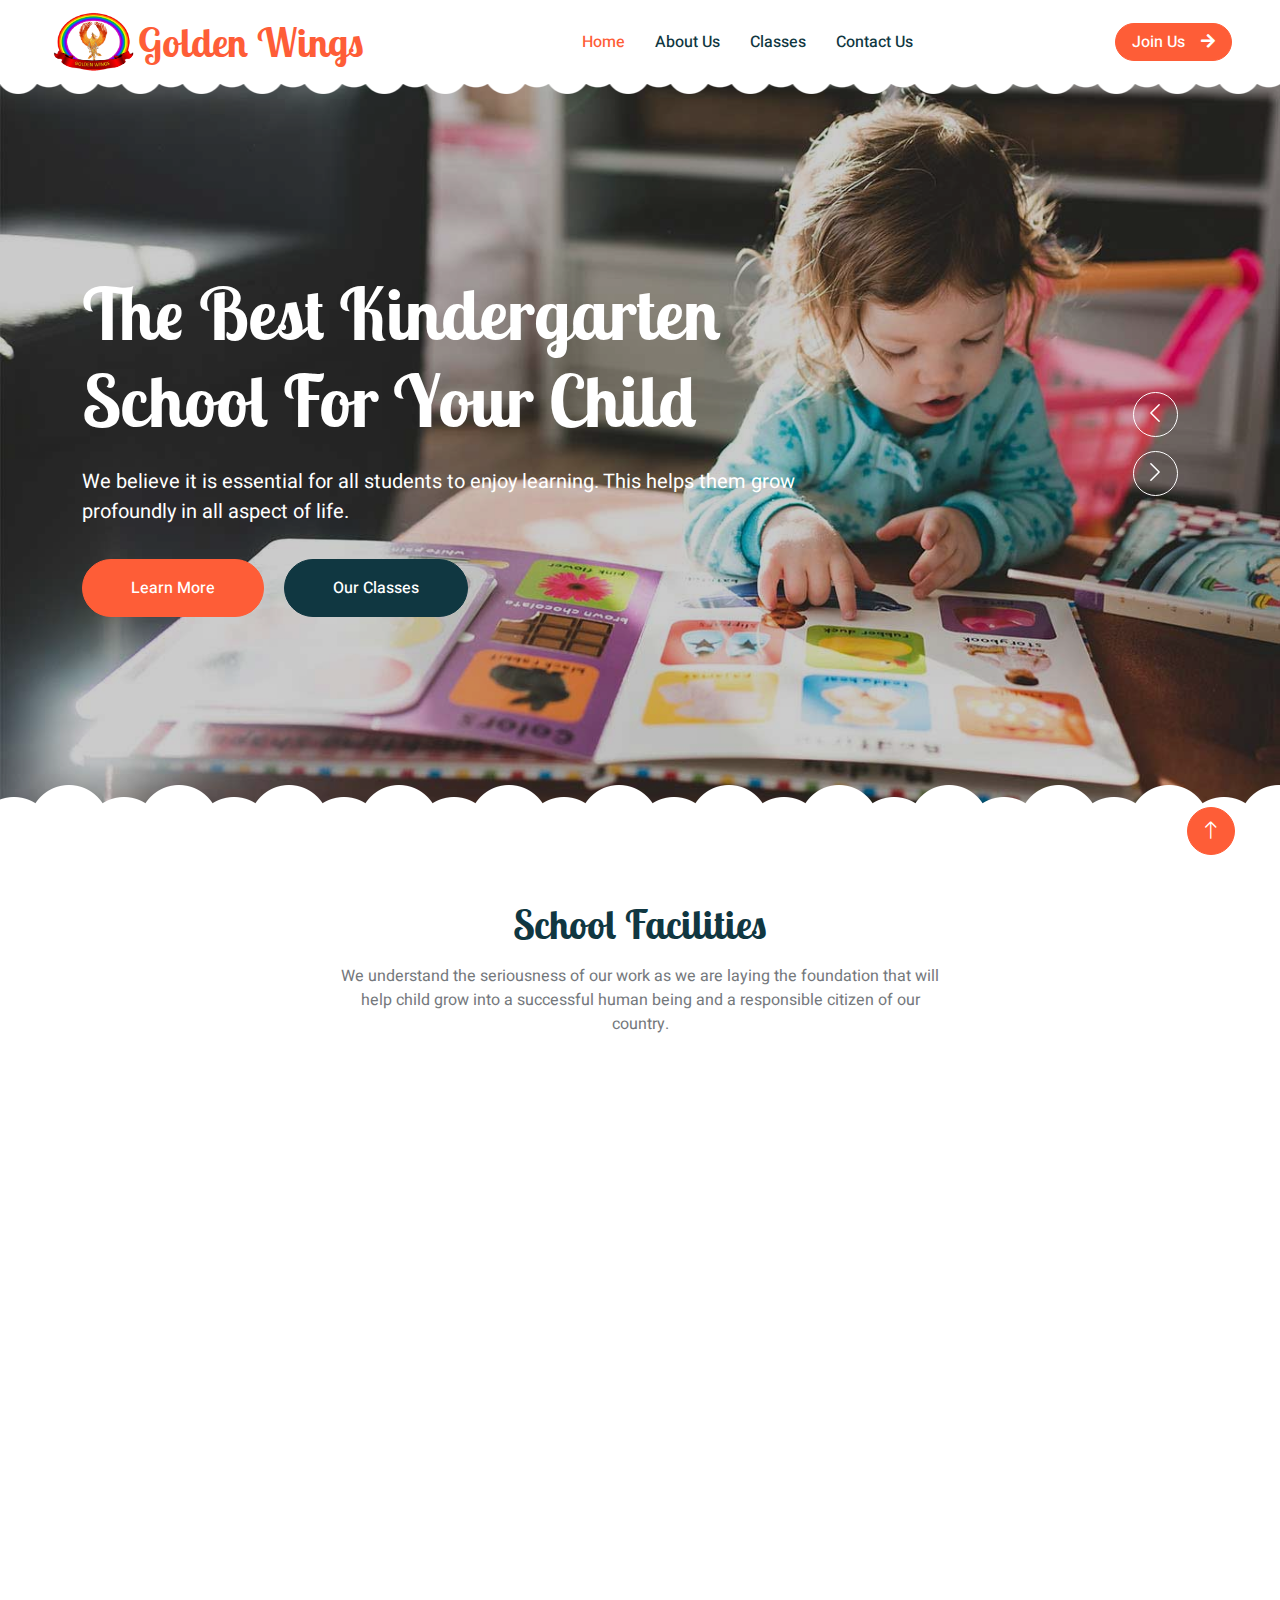
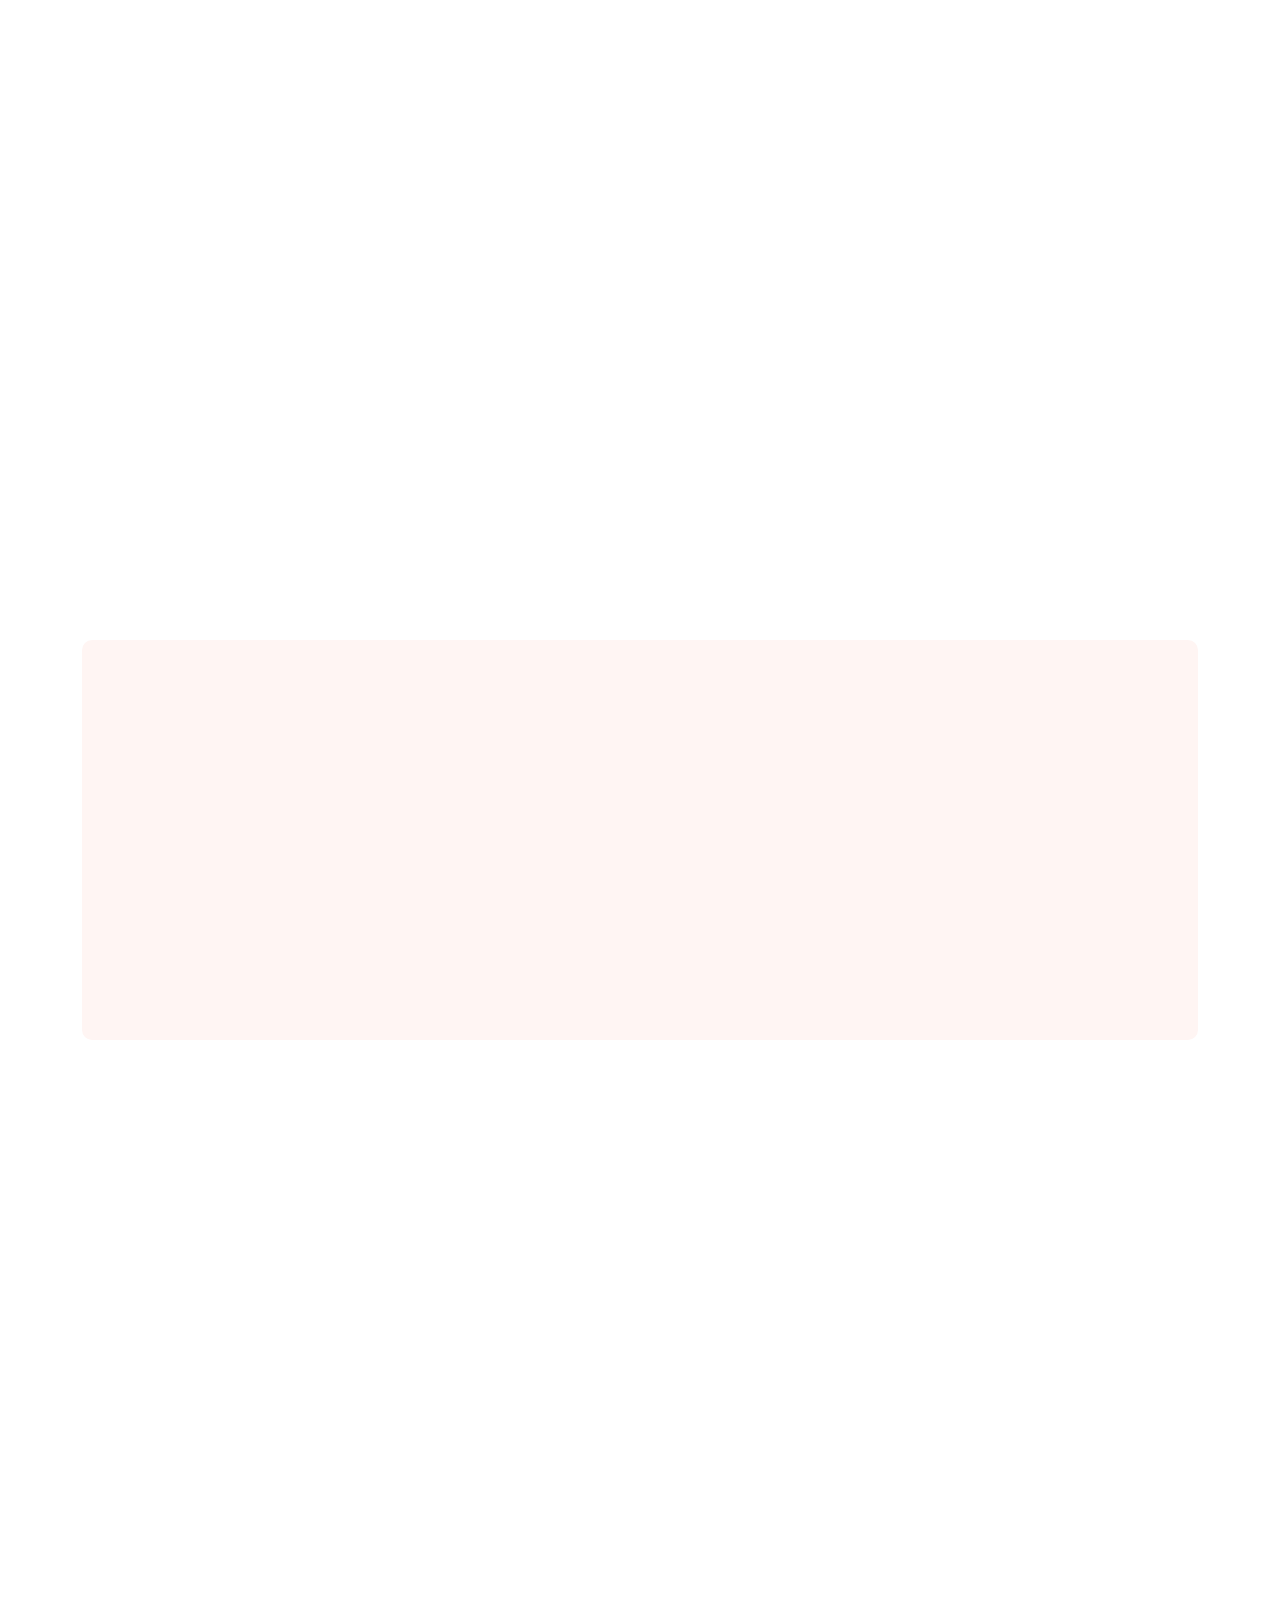
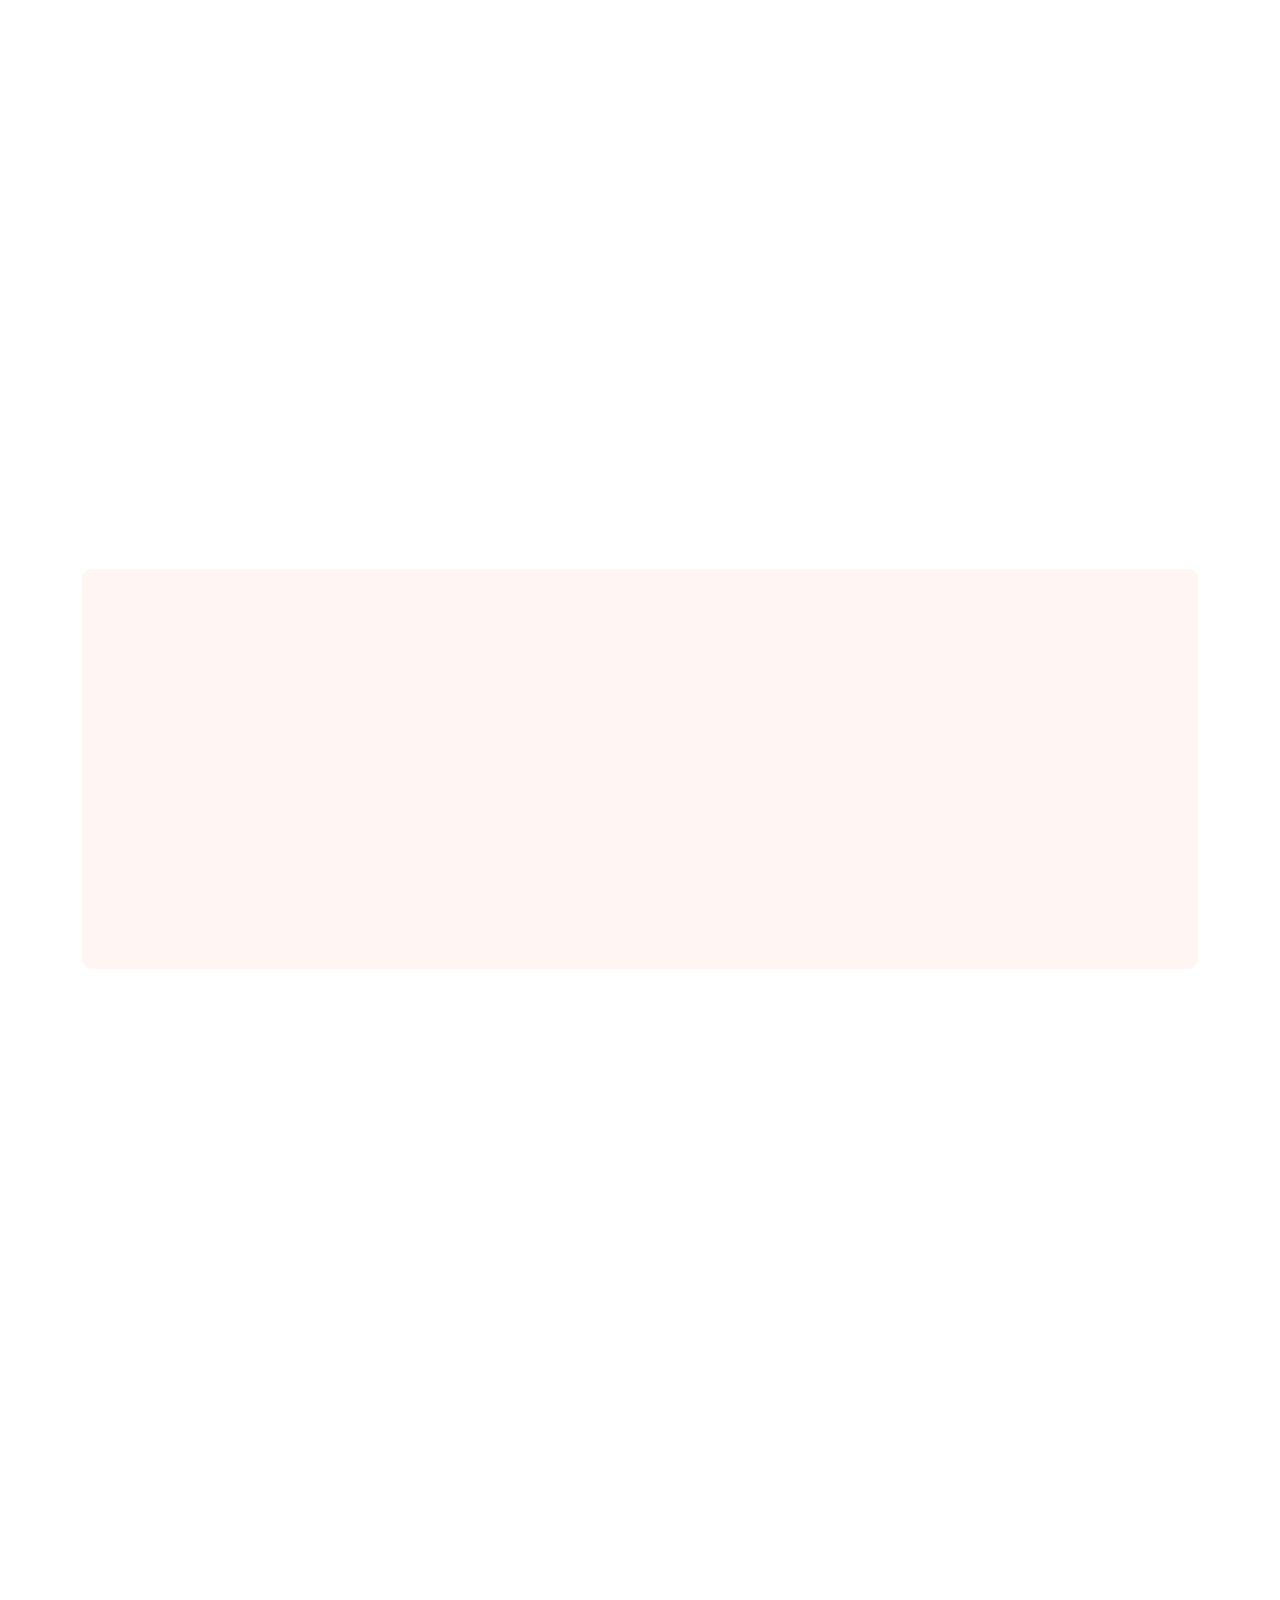
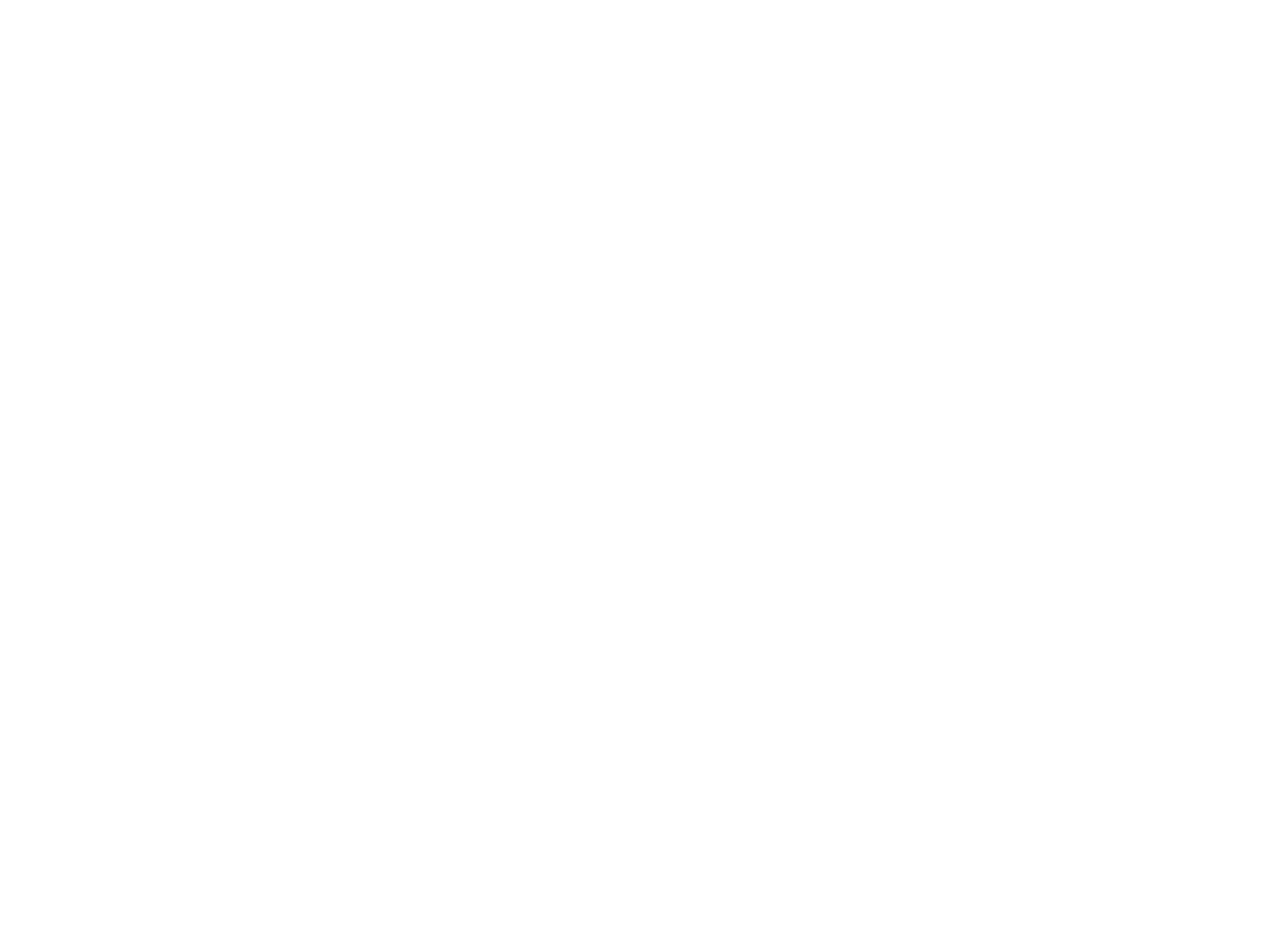
<file: index.html>
<!DOCTYPE html>
<html lang="en">
  <head>
    <meta charset="utf-8" />
    <title>Golden Wings</title>
    <meta content="width=device-width, initial-scale=1.0" name="viewport" />
    <meta content="" name="keywords" />
    <meta content="" name="description" />

    <!-- Favicon -->
    <link href="img/favicon.ico" rel="icon" />

    <!-- Google Web Fonts -->
    <link rel="preconnect" href="https://fonts.googleapis.com" />
    <link rel="preconnect" href="https://fonts.gstatic.com" crossorigin />
    <link
      href="https://fonts.googleapis.com/css2?family=Heebo:wght@400;500;600&family=Inter:wght@600&family=Lobster+Two:wght@700&display=swap"
      rel="stylesheet"
    />

    <!-- Icon Font Stylesheet -->
    <link
      href="https://cdnjs.cloudflare.com/ajax/libs/font-awesome/5.10.0/css/all.min.css"
      rel="stylesheet"
    />
    <link
      href="https://cdn.jsdelivr.net/npm/bootstrap-icons@1.4.1/font/bootstrap-icons.css"
      rel="stylesheet"
    />

    <!-- Libraries Stylesheet -->
    <link href="lib/animate/animate.min.css" rel="stylesheet" />
    <link href="lib/owlcarousel/assets/owl.carousel.min.css" rel="stylesheet" />

    <!-- Customized Bootstrap Stylesheet -->
    <link href="css/bootstrap.min.css" rel="stylesheet" />

    <!-- Template Stylesheet -->
    <link href="css/style.css" rel="stylesheet" />
  </head>

  <body>
    <div class="container-xxl bg-white p-0">
      <!-- Spinner Start -->
      <div
        id="spinner"
        class="show bg-white position-fixed translate-middle w-100 vh-100 top-50 start-50 d-flex align-items-center justify-content-center"
      >
        <div
          class="spinner-border text-primary"
          style="width: 3rem; height: 3rem"
          role="status"
        >
          <span class="sr-only">Loading...</span>
        </div>
      </div>
      <!-- Spinner End -->

      <!-- Navbar Start -->
      <nav
        class="navbar navbar-expand-lg bg-white navbar-light sticky-top px-4 px-lg-5 py-lg-0"
      >
        <a href="index.html" class="navbar-brand">
          <h1 class="m-0 text-primary">
            <div class="col-sm-6">
              <div class="d-flex align-items-center">
                <img
                  class="rounded-circle flex-shrink-0"
                  src="img/logo.png"
                  alt=""
                  style="width: 90px; height: 60px"
                />Golden Wings
              </div>
            </div>
          </h1>
        </a>
        <button
          type="button"
          class="navbar-toggler"
          data-bs-toggle="collapse"
          data-bs-target="#navbarCollapse"
        >
          <span class="navbar-toggler-icon"></span>
        </button>
        <div class="collapse navbar-collapse" id="navbarCollapse">
          <div class="navbar-nav mx-auto">
            <a href="index.html" class="nav-item nav-link active">Home</a>
            <a href="about.html" class="nav-item nav-link">About Us</a>
            <a href="classes.html" class="nav-item nav-link">Classes</a>

            <a href="contact.html" class="nav-item nav-link">Contact Us</a>
          </div>
          <a
            href="contact.html"
            class="btn btn-primary rounded-pill px-3 d-none d-lg-block"
            >Join Us<i class="fa fa-arrow-right ms-3"></i
          ></a>
        </div>
      </nav>
      <!-- Navbar End -->

      <!-- Carousel Start -->
      <div class="container-fluid p-0 mb-5">
        <div class="owl-carousel header-carousel position-relative">
          <div class="owl-carousel-item position-relative">
            <img class="img-fluid" src="img/carousel-1.jpg" alt="" />
            <div
              class="position-absolute top-0 start-0 w-100 h-100 d-flex align-items-center"
              style="background: rgba(0, 0, 0, 0.2)"
            >
              <div class="container">
                <div class="row justify-content-start">
                  <div class="col-10 col-lg-8">
                    <h1 class="display-2 text-white animated slideInDown mb-4">
                      The Best Kindergarten School For Your Child
                    </h1>
                    <p class="fs-5 fw-medium text-white mb-4 pb-2">
                      We believe it is essential for all students to enjoy
                      learning. This helps them grow profoundly in all aspect of
                      life.
                    </p>
                    <a
                      href="about.html"
                      class="btn btn-primary rounded-pill py-sm-3 px-sm-5 me-3 animated slideInLeft"
                      >Learn More</a
                    >
                    <a
                      href="classes.html"
                      class="btn btn-dark rounded-pill py-sm-3 px-sm-5 animated slideInRight"
                      >Our Classes</a
                    >
                  </div>
                </div>
              </div>
            </div>
          </div>
          <div class="owl-carousel-item position-relative">
            <img class="img-fluid" src="img/carousel-2.jpg" alt="" />
            <div
              class="position-absolute top-0 start-0 w-100 h-100 d-flex align-items-center"
              style="background: rgba(0, 0, 0, 0.2)"
            >
              <div class="container">
                <div class="row justify-content-start">
                  <div class="col-10 col-lg-8">
                    <h1 class="display-2 text-white animated slideInDown mb-4">
                      Make A Brighter Future For Your Child
                    </h1>
                    <p class="fs-5 fw-medium text-white mb-4 pb-2">
                      Friendly environment and enjoyable learning also helps
                      children develop a calm and peaceful behaviour further
                      making them better human beings and excelling in every
                      aspect of life.
                    </p>
                    <a
                      href="about.html"
                      class="btn btn-primary rounded-pill py-sm-3 px-sm-5 me-3 animated slideInLeft"
                      >Learn More</a
                    >
                    <a
                      href="classes.html"
                      class="btn btn-dark rounded-pill py-sm-3 px-sm-5 animated slideInRight"
                      >Our Classes</a
                    >
                  </div>
                </div>
              </div>
            </div>
          </div>
        </div>
      </div>
      <!-- Carousel End -->

      <!-- Facilities Start -->
      <div class="container-xxl py-5">
        <div class="container">
          <div
            class="text-center mx-auto mb-5 wow fadeInUp"
            data-wow-delay="0.1s"
            style="max-width: 600px"
          >
            <h1 class="mb-3">School Facilities</h1>
            <p>
              We understand the seriousness of our work as we are laying the
              foundation that will help child grow into a successful human being
              and a responsible citizen of our country.
            </p>
          </div>
          <div class="row g-4">
            <div class="col-lg-3 col-sm-6 wow fadeInUp" data-wow-delay="0.1s">
              <div class="facility-item">
                <div class="facility-icon bg-primary">
                  <span class="bg-primary"></span>
                  <i class="fa fa-bus-alt fa-3x text-primary"></i>
                  <span class="bg-primary"></span>
                </div>
                <div class="facility-text bg-primary">
                  <h3 class="text-primary mb-3">School Bus</h3>
                  <p class="mb-0">
                    Exciting news! Our school will soon introduce safe and
                    reliable school bus facilities, ensuring convenient
                    transportation for our students to and from campus. Stay
                    tuned for more details on this upcoming service!
                  </p>
                </div>
              </div>
            </div>
            <div class="col-lg-3 col-sm-6 wow fadeInUp" data-wow-delay="0.3s">
              <div class="facility-item">
                <div class="facility-icon bg-success">
                  <span class="bg-success"></span>
                  <i class="fa fa-futbol fa-3x text-success"></i>
                  <span class="bg-success"></span>
                </div>
                <div class="facility-text bg-success">
                  <h3 class="text-success mb-3">Playground</h3>
                  <p class="mb-0">
                    Get ready for endless fun and adventure! Our school boasts
                    expansive playground facilities, providing students with
                    ample space to explore, play, and make cherished memories.
                  </p>
                </div>
              </div>
            </div>
            <div class="col-lg-3 col-sm-6 wow fadeInUp" data-wow-delay="0.5s">
              <div class="facility-item">
                <div class="facility-icon bg-warning">
                  <span class="bg-warning"></span>
                  <i class="fa fa-home fa-3x text-warning"></i>
                  <span class="bg-warning"></span>
                </div>
                <div class="facility-text bg-warning">
                  <h3 class="text-warning mb-3">Healthy Environment</h3>
                  <p class="mb-0">
                    Embrace wellness and vitality in our nurturing environment!
                    With dedicated resources and initiatives, we foster a
                    healthy atmosphere where students thrive both academically
                    and personally.
                  </p>
                </div>
              </div>
            </div>
            <div class="col-lg-3 col-sm-6 wow fadeInUp" data-wow-delay="0.7s">
              <div class="facility-item">
                <div class="facility-icon bg-info">
                  <span class="bg-info"></span>
                  <i class="fa fa-chalkboard-teacher fa-3x text-info"></i>
                  <span class="bg-info"></span>
                </div>
                <div class="facility-text bg-info">
                  <h3 class="text-info mb-3">Positive Learning</h3>
                  <p class="mb-0">
                    Unlock the potential for growth and success in our positive
                    learning environment! Our state-of-the-art facilities are
                    designed to inspire creativity, collaboration, and a passion
                    for lifelong learning.
                  </p>
                </div>
              </div>
            </div>
          </div>
        </div>
      </div>
      <!-- Facilities End -->

      <!-- About Start -->
      <div class="container-xxl py-5">
        <div class="container">
          <div class="row g-5 align-items-center">
            <div class="col-lg-6 wow fadeInUp" data-wow-delay="0.1s">
              <h1 class="mb-4">
                Learn More About Our Work And Our Cultural Activities
              </h1>
              <p>
                Discover the vibrant tapestry of our school's cultural
                activities, where students embrace diversity and celebrate
                unity. From traditional festivals to modern art showcases, our
                dynamic programs foster creativity and intercultural
                understanding. Explore the rich tapestry of our school's
                cultural activities, where students engage in a myriad of
                experiences that broaden perspectives and ignite passions.
              </p>
              <p class="mb-4">
                Join us in celebrating the richness of our cultural heritage and
                the creativity of our community through a variety of engaging
                activities and events.
              </p>

              <div class="row g-4 align-items-center">
                <div class="col-sm-6">
                  <a
                    class="btn btn-primary rounded-pill py-3 px-5"
                    href="about.html"
                    >Read More</a
                  >
                </div>

                <div class="col-sm-6">
                  <div class="d-flex align-items-center">
                    <img
                      class="rounded-circle flex-shrink-0"
                      src="img/user.png"
                      alt=""
                      style="width: 45px; height: 45px"
                    />

                    <div class="ms-3">
                      <h6 class="text-primary mb-1">Indira Singh</h6>
                      <small>Director</small>
                    </div>
                  </div>
                </div>
              </div>
            </div>
            <div class="col-lg-6 about-img wow fadeInUp" data-wow-delay="0.5s">
              <div class="row">
                <div class="col-12 text-center">
                  <img
                    class="img-fluid w-75 rounded-circle bg-light p-3"
                    src="img/about-1.jpg"
                    alt=""
                  />
                </div>
                <div class="col-6 text-start" style="margin-top: -150px">
                  <img
                    class="img-fluid w-100 rounded-circle bg-light p-3"
                    src="img/about-2.jpg"
                    alt=""
                  />
                </div>
                <div class="col-6 text-end" style="margin-top: -150px">
                  <img
                    class="img-fluid w-100 rounded-circle bg-light p-3"
                    src="img/about-3.jpg"
                    alt=""
                  />
                </div>
              </div>
            </div>
          </div>
        </div>
      </div>
      <!-- About End -->

      <!-- Call To Action Start -->
      <div class="container-xxl py-5">
        <div class="container">
          <div class="bg-light rounded">
            <div class="row g-0">
              <div
                class="col-lg-6 wow fadeIn"
                data-wow-delay="0.1s"
                style="min-height: 400px"
              >
                <div class="position-relative h-100">
                  <img
                    class="position-absolute w-100 h-100 rounded"
                    src="img/call-to-action.jpg"
                    style="object-fit: cover"
                  />
                </div>
              </div>
              <div class="col-lg-6 wow fadeIn" data-wow-delay="0.5s">
                <div
                  class="h-100 d-flex flex-column justify-content-center p-5"
                >
                  <h1 class="mb-4">Become A Teacher</h1>
                  <p class="mb-4">
                    Become a part of our vibrant learning community, where your
                    expertise and enthusiasm will inspire students to reach
                    their full potential and thrive academically, socially, and
                    emotionally.
                  </p>
                  <a class="btn btn-primary py-3 px-5" href="contact.html"
                    >Get Started Now<i class="fa fa-arrow-right ms-2"></i
                  ></a>
                </div>
              </div>
            </div>
          </div>
        </div>
      </div>
      <!-- Call To Action End -->

      <!-- Classes Start -->
      <div class="container-xxl py-5">
        <div class="container">
          <div
            class="text-center mx-auto mb-5 wow fadeInUp"
            data-wow-delay="0.1s"
            style="max-width: 600px"
          >
            <h1 class="mb-3">School Classes</h1>
            <p>
              Explore our diverse range of engaging classes designed to ignite
              curiosity and foster academic excellence. From foundational
              subjects to specialized electives, our dynamic curriculum caters
              to every student's unique interests and learning style.
            </p>
          </div>
          <div class="row g-4">
            <div class="col-lg-4 col-md-6 wow fadeInUp" data-wow-delay="0.1s">
              <div class="classes-item">
                <div class="bg-light rounded-circle w-75 mx-auto p-3">
                  <img
                    class="img-fluid rounded-circle"
                    src="img/classes-1.jpg"
                    alt=""
                  />
                </div>
                <div class="bg-light rounded p-4 pt-5 mt-n5">
                  <a class="d-block text-center h3 mt-3 mb-4" href=""
                    >Art & Drawing</a
                  >
                  <!--
                  <div
                    class="d-flex align-items-center justify-content-between mb-4"
                  >
                    <div class="d-flex align-items-center">
                      <img
                        class="rounded-circle flex-shrink-0"
                        src="img/user.jpg"
                        alt=""
                        style="width: 45px; height: 45px"
                      />
                      <div class="ms-3">
                        <h6 class="text-primary mb-1">Jhon Doe</h6>
                        <small>Teacher</small>
                      </div>
                    </div>
                    <span
                      class="bg-primary text-white rounded-pill py-2 px-3"
                      href=""
                      >$99</span
                    >
                  </div>
                  <div class="row g-1">
                    <div class="col-4">
                      <div class="border-top border-3 border-primary pt-2">
                        <h6 class="text-primary mb-1">Age:</h6>
                        <small>3-5 Years</small>
                      </div>
                    </div>
                    <div class="col-4">
                      <div class="border-top border-3 border-success pt-2">
                        <h6 class="text-success mb-1">Time:</h6>
                        <small>9-10 AM</small>
                      </div>
                    </div>
                    <div class="col-4">
                      <div class="border-top border-3 border-warning pt-2">
                        <h6 class="text-warning mb-1">Capacity:</h6>
                        <small>30 Kids</small>
                      </div>
                    </div>
                  </div>
                --></div>
              </div>
            </div>
            <div class="col-lg-4 col-md-6 wow fadeInUp" data-wow-delay="0.3s">
              <div class="classes-item">
                <div class="bg-light rounded-circle w-75 mx-auto p-3">
                  <img
                    class="img-fluid rounded-circle"
                    src="img/classes-2.jpg"
                    alt=""
                  />
                </div>
                <div class="bg-light rounded p-4 pt-5 mt-n5">
                  <a class="d-block text-center h3 mt-3 mb-4" href=""
                    >Color Management</a
                  >
                  <!--
                  <div
                    class="d-flex align-items-center justify-content-between mb-4"
                  >
                    <div class="d-flex align-items-center">
                      <img
                        class="rounded-circle flex-shrink-0"
                        src="img/user.jpg"
                        alt=""
                        style="width: 45px; height: 45px"
                      />
                      <div class="ms-3">
                        <h6 class="text-primary mb-1">Jhon Doe</h6>
                        <small>Teacher</small>
                      </div>
                    </div>
                    <span
                      class="bg-primary text-white rounded-pill py-2 px-3"
                      href=""
                      >$99</span
                    >
                  </div>
                  <div class="row g-1">
                    <div class="col-4">
                      <div class="border-top border-3 border-primary pt-2">
                        <h6 class="text-primary mb-1">Age:</h6>
                        <small>3-5 Years</small>
                      </div>
                    </div>
                    <div class="col-4">
                      <div class="border-top border-3 border-success pt-2">
                        <h6 class="text-success mb-1">Time:</h6>
                        <small>9-10 AM</small>
                      </div>
                    </div>
                    <div class="col-4">
                      <div class="border-top border-3 border-warning pt-2">
                        <h6 class="text-warning mb-1">Capacity:</h6>
                        <small>30 Kids</small>
                      </div>
                    </div>
                  </div>
                  -->
                </div>
              </div>
            </div>
            <div class="col-lg-4 col-md-6 wow fadeInUp" data-wow-delay="0.5s">
              <div class="classes-item">
                <div class="bg-light rounded-circle w-75 mx-auto p-3">
                  <img
                    class="img-fluid rounded-circle"
                    src="img/classes-3.jpg"
                    alt=""
                  />
                </div>
                <div class="bg-light rounded p-4 pt-5 mt-n5">
                  <a class="d-block text-center h3 mt-3 mb-4" href=""
                    >Athletic & Dance</a
                  >
                  <!--
                  <div
                    class="d-flex align-items-center justify-content-between mb-4"
                  >
                    <div class="d-flex align-items-center">
                      <img
                        class="rounded-circle flex-shrink-0"
                        src="img/user.jpg"
                        alt=""
                        style="width: 45px; height: 45px"
                      />
                      <div class="ms-3">
                        <h6 class="text-primary mb-1">Jhon Doe</h6>
                        <small>Teacher</small>
                      </div>
                    </div>
                    <span
                      class="bg-primary text-white rounded-pill py-2 px-3"
                      href=""
                      >$99</span
                    >
                  </div>
                  <div class="row g-1">
                    <div class="col-4">
                      <div class="border-top border-3 border-primary pt-2">
                        <h6 class="text-primary mb-1">Age:</h6>
                        <small>3-5 Years</small>
                      </div>
                    </div>
                    <div class="col-4">
                      <div class="border-top border-3 border-success pt-2">
                        <h6 class="text-success mb-1">Time:</h6>
                        <small>9-10 AM</small>
                      </div>
                    </div>
                    <div class="col-4">
                      <div class="border-top border-3 border-warning pt-2">
                        <h6 class="text-warning mb-1">Capacity:</h6>
                        <small>30 Kids</small>
                      </div>
                    </div>
                  </div>
                  -->
                </div>
              </div>
            </div>
            <div class="col-lg-4 col-md-6 wow fadeInUp" data-wow-delay="0.1s">
              <div class="classes-item">
                <div class="bg-light rounded-circle w-75 mx-auto p-3">
                  <img
                    class="img-fluid rounded-circle"
                    src="img/classes-4.jpg"
                    alt=""
                  />
                </div>
                <div class="bg-light rounded p-4 pt-5 mt-n5">
                  <a class="d-block text-center h3 mt-3 mb-4" href=""
                    >Language & Speaking</a
                  >
                  <!--
                  <div
                    class="d-flex align-items-center justify-content-between mb-4"
                  >
                    <div class="d-flex align-items-center">
                      <img
                        class="rounded-circle flex-shrink-0"
                        src="img/user.jpg"
                        alt=""
                        style="width: 45px; height: 45px"
                      />
                      <div class="ms-3">
                        <h6 class="text-primary mb-1">Jhon Doe</h6>
                        <small>Teacher</small>
                      </div>
                    </div>
                    <span
                      class="bg-primary text-white rounded-pill py-2 px-3"
                      href=""
                      >$99</span
                    >
                  </div>
                  <div class="row g-1">
                    <div class="col-4">
                      <div class="border-top border-3 border-primary pt-2">
                        <h6 class="text-primary mb-1">Age:</h6>
                        <small>3-5 Years</small>
                      </div>
                    </div>
                    <div class="col-4">
                      <div class="border-top border-3 border-success pt-2">
                        <h6 class="text-success mb-1">Time:</h6>
                        <small>9-10 AM</small>
                      </div>
                    </div>
                    <div class="col-4">
                      <div class="border-top border-3 border-warning pt-2">
                        <h6 class="text-warning mb-1">Capacity:</h6>
                        <small>30 Kids</small>
                      </div>
                    </div>
                  </div>
                  -->
                </div>
              </div>
            </div>
            <div class="col-lg-4 col-md-6 wow fadeInUp" data-wow-delay="0.3s">
              <div class="classes-item">
                <div class="bg-light rounded-circle w-75 mx-auto p-3">
                  <img
                    class="img-fluid rounded-circle"
                    src="img/classes-5.jpg"
                    alt=""
                  />
                </div>
                <div class="bg-light rounded p-4 pt-5 mt-n5">
                  <a class="d-block text-center h3 mt-3 mb-4" href=""
                    >History</a
                  >
                  <!--
                  <div
                    class="d-flex align-items-center justify-content-between mb-4"
                  >
                    <div class="d-flex align-items-center">
                      <img
                        class="rounded-circle flex-shrink-0"
                        src="img/user.jpg"
                        alt=""
                        style="width: 45px; height: 45px"
                      />
                      <div class="ms-3">
                        <h6 class="text-primary mb-1">Jhon Doe</h6>
                        <small>Teacher</small>
                      </div>
                    </div>
                    <span
                      class="bg-primary text-white rounded-pill py-2 px-3"
                      href=""
                      >$99</span
                    >
                  </div>
                  <div class="row g-1">
                    <div class="col-4">
                      <div class="border-top border-3 border-primary pt-2">
                        <h6 class="text-primary mb-1">Age:</h6>
                        <small>3-5 Years</small>
                      </div>
                    </div>
                    <div class="col-4">
                      <div class="border-top border-3 border-success pt-2">
                        <h6 class="text-success mb-1">Time:</h6>
                        <small>9-10 AM</small>
                      </div>
                    </div>
                    <div class="col-4">
                      <div class="border-top border-3 border-warning pt-2">
                        <h6 class="text-warning mb-1">Capacity:</h6>
                        <small>30 Kids</small>
                      </div>
                    </div>
                  </div>
                  -->
                </div>
              </div>
            </div>
            <div class="col-lg-4 col-md-6 wow fadeInUp" data-wow-delay="0.5s">
              <div class="classes-item">
                <div class="bg-light rounded-circle w-75 mx-auto p-3">
                  <img
                    class="img-fluid rounded-circle"
                    src="img/classes-6.jpg"
                    alt=""
                  />
                </div>
                <div class="bg-light rounded p-4 pt-5 mt-n5">
                  <a class="d-block text-center h3 mt-3 mb-4" href=""
                    >General Knowledge</a
                  >
                  <!--
                  <div
                    class="d-flex align-items-center justify-content-between mb-4"
                  >
                    <div class="d-flex align-items-center">
                      <img
                        class="rounded-circle flex-shrink-0"
                        src="img/user.jpg"
                        alt=""
                        style="width: 45px; height: 45px"
                      />
                      <div class="ms-3">
                        <h6 class="text-primary mb-1">Jhon Doe</h6>
                        <small>Teacher</small>
                      </div>
                    </div>
                    <span
                      class="bg-primary text-white rounded-pill py-2 px-3"
                      href=""
                      >$99</span
                    >
                  </div>
                  <div class="row g-1">
                    <div class="col-4">
                      <div class="border-top border-3 border-primary pt-2">
                        <h6 class="text-primary mb-1">Age:</h6>
                        <small>3-5 Years</small>
                      </div>
                    </div>
                    <div class="col-4">
                      <div class="border-top border-3 border-success pt-2">
                        <h6 class="text-success mb-1">Time:</h6>
                        <small>9-10 AM</small>
                      </div>
                    </div>
                    <div class="col-4">
                      <div class="border-top border-3 border-warning pt-2">
                        <h6 class="text-warning mb-1">Capacity:</h6>
                        <small>30 Kids</small>
                      </div>
                    </div>
                  </div>
                  -->
                </div>
              </div>
            </div>
          </div>
        </div>
      </div>
      <!-- Classes End -->

      <!-- Appointment Start -->
      <div class="container-xxl py-5">
        <div class="container">
          <div class="bg-light rounded">
            <div class="row g-0">
              <div class="col-lg-6 wow fadeIn" data-wow-delay="0.1s">
                <div
                  class="h-100 d-flex flex-column justify-content-center p-5"
                >
                  <h1 class="mb-4">Make Appointment</h1>
                  <h2 class="mb-4">Give us a call or Just email us</h2>
                  <!--
                  <form>
                    <div class="row g-3">
                      <div class="col-sm-6">
                        <div class="form-floating">
                          <input
                            type="text"
                            class="form-control border-0"
                            id="gname"
                            placeholder="Gurdian Name"
                          />
                          <label for="gname">Gurdian Name</label>
                        </div>
                      </div>
                      <div class="col-sm-6">
                        <div class="form-floating">
                          <input
                            type="email"
                            class="form-control border-0"
                            id="gmail"
                            placeholder="Gurdian Email"
                          />
                          <label for="gmail">Gurdian Email</label>
                        </div>
                      </div>
                      <div class="col-sm-6">
                        <div class="form-floating">
                          <input
                            type="text"
                            class="form-control border-0"
                            id="cname"
                            placeholder="Child Name"
                          />
                          <label for="cname">Child Name</label>
                        </div>
                      </div>
                      <div class="col-sm-6">
                        <div class="form-floating">
                          <input
                            type="text"
                            class="form-control border-0"
                            id="cage"
                            placeholder="Child Age"
                          />
                          <label for="cage">Child Age</label>
                        </div>
                      </div>
                      <div class="col-12">
                        <div class="form-floating">
                          <textarea
                            class="form-control border-0"
                            placeholder="Leave a message here"
                            id="message"
                            style="height: 100px"
                          ></textarea>
                          <label for="message">Message</label>
                        </div>
                      </div>
                      <div class="col-12">
                        <button
                          class="btn btn-primary w-100 py-3"
                          type="submit"
                        >
                          Submit
                        </button>
                      </div>
                    </div>
                  </form>
                  -->
                </div>
              </div>
              <div
                class="col-lg-6 wow fadeIn"
                data-wow-delay="0.5s"
                style="min-height: 400px"
              >
                <div class="position-relative h-100">
                  <img
                    class="position-absolute w-100 h-100 rounded"
                    src="img/appointment.jpg"
                    style="object-fit: cover"
                  />
                </div>
              </div>
            </div>
          </div>
        </div>
      </div>
      <!-- Appointment End -->

      <!-- Team Start -->
      <div class="container-xxl py-5">
        <div class="container">
          <div
            class="text-center mx-auto mb-5 wow fadeInUp"
            data-wow-delay="0.1s"
            style="max-width: 600px"
          >
            <h1 class="mb-3">Popular Teachers</h1>
            <p>
              Meet our esteemed faculty members who are not only educators but
              also mentors, inspiring students with their passion for teaching
              and commitment to excellence. Discover why our popular teachers
              are cherished for their dedication, creativity, and ability to
              nurture student success.
            </p>
          </div>
          <!--
          <div class="row g-4">
            <div class="col-lg-4 col-md-6 wow fadeInUp" data-wow-delay="0.1s">
              <div class="team-item position-relative">
                <img
                  class="img-fluid rounded-circle w-75"
                  src="img/team-1.jpg"
                  alt=""
                />
                <div class="team-text">
                  <h3>Full Name</h3>
                  <p>Designation</p>
                  <div class="d-flex align-items-center">
                    <a class="btn btn-square btn-primary mx-1" href=""
                      ><i class="fab fa-facebook-f"></i
                    ></a>
                    <a class="btn btn-square btn-primary mx-1" href=""
                      ><i class="fab fa-twitter"></i
                    ></a>
                    <a class="btn btn-square btn-primary mx-1" href=""
                      ><i class="fab fa-instagram"></i
                    ></a>
                  </div>
                </div>
              </div>
            </div>
            <div class="col-lg-4 col-md-6 wow fadeInUp" data-wow-delay="0.3s">
              <div class="team-item position-relative">
                <img
                  class="img-fluid rounded-circle w-75"
                  src="img/team-2.jpg"
                  alt=""
                />
                <div class="team-text">
                  <h3>Full Name</h3>
                  <p>Designation</p>
                  <div class="d-flex align-items-center">
                    <a class="btn btn-square btn-primary mx-1" href=""
                      ><i class="fab fa-facebook-f"></i
                    ></a>
                    <a class="btn btn-square btn-primary mx-1" href=""
                      ><i class="fab fa-twitter"></i
                    ></a>
                    <a class="btn btn-square btn-primary mx-1" href=""
                      ><i class="fab fa-instagram"></i
                    ></a>
                  </div>
                </div>
              </div>
            </div>
            <div class="col-lg-4 col-md-6 wow fadeInUp" data-wow-delay="0.5s">
              <div class="team-item position-relative">
                <img
                  class="img-fluid rounded-circle w-75"
                  src="img/team-3.jpg"
                  alt=""
                />
                <div class="team-text">
                  <h3>Full Name</h3>
                  <p>Designation</p>
                  <div class="d-flex align-items-center">
                    <a class="btn btn-square btn-primary mx-1" href=""
                      ><i class="fab fa-facebook-f"></i
                    ></a>
                    <a class="btn btn-square btn-primary mx-1" href=""
                      ><i class="fab fa-twitter"></i
                    ></a>
                    <a class="btn btn-square btn-primary mx-1" href=""
                      ><i class="fab fa-instagram"></i
                    ></a>
                  </div>
                </div>
              </div>
            </div>
          </div>
          -->
        </div>
      </div>
      <!-- Team End -->

      <!-- Testimonial Start -->
      <div class="container-xxl py-5">
        <div class="container">
          <div
            class="text-center mx-auto mb-5 wow fadeInUp"
            data-wow-delay="0.1s"
            style="max-width: 600px"
          >
            <h1 class="mb-3">Our Clients Say!</h1>
            <p>
              Discover what our valued clients have to say about their
              experience with us! Explore testimonials that highlight the
              positive impact of our school's programs, faculty, and nurturing
              environment, as shared by our community
            </p>
          </div>
          <div
            class="owl-carousel testimonial-carousel wow fadeInUp"
            data-wow-delay="0.1s"
          >
            <div class="testimonial-item bg-light rounded p-5">
              <p class="fs-5">
                Exceptional care and education provided at this playschool! Our
                child thrived in the nurturing environment, with dedicated
                teachers who fostered creativity and social development.
              </p>
              <div
                class="d-flex align-items-center bg-white me-n5"
                style="border-radius: 50px 0 0 50px"
              >
                <!--
                <img
                  class="img-fluid flex-shrink-0 rounded-circle"
                  src="img/testimonial-1.jpg"
                  style="width: 90px; height: 90px"
                />
                -->
                <div class="ps-3">
                  <h3 class="mb-1">Shweta</h3>
                  <span>Engineer</span>
                </div>
                <i
                  class="fa fa-quote-right fa-3x text-primary ms-auto d-none d-sm-flex"
                ></i>
              </div>
            </div>
            <div class="testimonial-item bg-light rounded p-5">
              <p class="fs-5">
                We couldn't be happier with our choice of playschool! The
                curriculum is engaging, the facilities are top-notch, and the
                staff is incredibly supportive, creating a safe and stimulating
                environment for our little one
              </p>
              <div
                class="d-flex align-items-center bg-white me-n5"
                style="border-radius: 50px 0 0 50px"
              >
                <!--
                <img
                  class="img-fluid flex-shrink-0 rounded-circle"
                  src="img/testimonial-1.jpg"
                  style="width: 90px; height: 90px"
                />
                -->
                <div class="ps-3">
                  <h3 class="mb-1">Shakir Khan</h3>
                  <span>Businessman</span>
                </div>
                <i
                  class="fa fa-quote-right fa-3x text-primary ms-auto d-none d-sm-flex"
                ></i>
              </div>
            </div>
            <div class="testimonial-item bg-light rounded p-5">
              <p class="fs-5">
                Highly recommend this playschool to any parent! Our child
                eagerly looks forward to each day filled with enriching
                activities and hands-on learning experiences. The caring staff
                truly goes above and beyond to ensure every child feels valued
                and supported
              </p>
              <div
                class="d-flex align-items-center bg-white me-n5"
                style="border-radius: 50px 0 0 50px"
              >
                <!--
                <img
                  class="img-fluid flex-shrink-0 rounded-circle"
                  src="img/testimonial-1.jpg"
                  style="width: 90px; height: 90px"
                />
                -->
                <div class="ps-3">
                  <h3 class="mb-1">Sachin</h3>
                  <span>Doctor</span>
                </div>
                <i
                  class="fa fa-quote-right fa-3x text-primary ms-auto d-none d-sm-flex"
                ></i>
              </div>
            </div>
          </div>
        </div>
      </div>
      <!-- Testimonial End -->

      <!-- Footer Start -->
      <div
        class="container-fluid bg-dark text-white-50 footer pt-5 mt-5 wow fadeIn"
        data-wow-delay="0.1s"
      >
        <div class="container py-5">
          <div class="row g-5">
            <div class="col-lg-3 col-md-6">
              <h3 class="text-white mb-4">Get In Touch</h3>
              <p class="mb-2">
                <i class="fa fa-map-marker-alt me-3"></i>Satya Niwas, Rani
                Bazar, Near Gurudwara Katrasgarh, Dhanbad (JH.)
              </p>
              <p class="mb-2">
                <i class="fa fa-phone-alt me-3"></i>+916203577055
              </p>

              <p class="mb-2">
                <i class="fa fa-envelope me-3"></i>goldenwingskatras@gmail.com
              </p>

              <div class="d-flex pt-2">
                <!--
                <a class="btn btn-outline-light btn-social" href=""
                  ><i class="fab fa-twitter"></i
                ></a>
                -->
                <a
                  class="btn btn-outline-light btn-social"
                  href="https://www.facebook.com/profile.php?id=61557383816482"
                  ><i class="fab fa-facebook-f"></i
                ></a>
                <!--
                <a class="btn btn-outline-light btn-social" href=""
                  ><i class="fab fa-youtube"></i
                ></a>
                -->
                <a
                  class="btn btn-outline-light btn-social"
                  href="https://www.linkedin.com/company/100932569/admin/feed/posts/?feedType=following"
                  ><i class="fab fa-linkedin-in"></i
                ></a>
              </div>
            </div>
            <div class="col-lg-3 col-md-6">
              <h3 class="text-white mb-4">Quick Links</h3>
              <a class="btn btn-link text-white-50" href="about.html"
                >About Us</a
              >
              <a class="btn btn-link text-white-50" href="contact.html"
                >Contact Us</a
              >
              <a class="btn btn-link text-white-50" href="classes.html"
                >Our Services</a
              >
            </div>
            <div class="col-lg-3 col-md-6">
              <h3 class="text-white mb-4">Photo Gallery</h3>
              <div class="row g-2 pt-2">
                <div class="col-4">
                  <img
                    class="img-fluid rounded bg-light p-1"
                    src="img/classes-1.jpg"
                    alt=""
                  />
                </div>
                <div class="col-4">
                  <img
                    class="img-fluid rounded bg-light p-1"
                    src="img/classes-2.jpg"
                    alt=""
                  />
                </div>
                <div class="col-4">
                  <img
                    class="img-fluid rounded bg-light p-1"
                    src="img/classes-3.jpg"
                    alt=""
                  />
                </div>
                <div class="col-4">
                  <img
                    class="img-fluid rounded bg-light p-1"
                    src="img/classes-4.jpg"
                    alt=""
                  />
                </div>
                <div class="col-4">
                  <img
                    class="img-fluid rounded bg-light p-1"
                    src="img/classes-5.jpg"
                    alt=""
                  />
                </div>
                <div class="col-4">
                  <img
                    class="img-fluid rounded bg-light p-1"
                    src="img/classes-6.jpg"
                    alt=""
                  />
                </div>
              </div>
            </div>
            <!--
            <div class="col-lg-3 col-md-6">
              <h3 class="text-white mb-4">Newsletter</h3>
              <p>Dolor amet sit justo amet elitr clita ipsum elitr est.</p>
              <div class="position-relative mx-auto" style="max-width: 400px">
                <input
                  class="form-control bg-transparent w-100 py-3 ps-4 pe-5"
                  type="text"
                  placeholder="Your email"
                />
                <button
                  type="button"
                  class="btn btn-primary py-2 position-absolute top-0 end-0 mt-2 me-2"
                >
                  SignUp
                </button>
              </div>
            </div>
          --></div>
        </div>
        <div class="container">
          <div class="copyright">
            <div class="row">
              <div class="col-md-6 text-center text-md-start mb-3 mb-md-0">
                &copy; <a class="border-bottom" href="#">Golden Wings</a>All
                Right Reserved. Designed By
                <a
                  class="border-bottom"
                  href="https://www.linkedin.com/in/ujjwal-kumar-40aab31b3/"
                  >Ujjwal Kumar</a
                >
              </div>
              <!--
              <div class="col-md-6 text-center text-md-end">
                <div class="footer-menu">
                  <a href="">Home</a>
                  <a href="">Cookies</a>
                  <a href="">Help</a>
                  <a href="">FQAs</a>
                </div>
              </div>
              -->
            </div>
          </div>
        </div>
      </div>
      <!-- Footer End -->

      <!-- Back to Top -->
      <a href="#" class="btn btn-lg btn-primary btn-lg-square back-to-top"
        ><i class="bi bi-arrow-up"></i
      ></a>
    </div>

    <!-- JavaScript Libraries -->
    <script src="https://code.jquery.com/jquery-3.4.1.min.js"></script>
    <script src="https://cdn.jsdelivr.net/npm/bootstrap@5.0.0/dist/js/bootstrap.bundle.min.js"></script>
    <script src="lib/wow/wow.min.js"></script>
    <script src="lib/easing/easing.min.js"></script>
    <script src="lib/waypoints/waypoints.min.js"></script>
    <script src="lib/owlcarousel/owl.carousel.min.js"></script>

    <!-- Template Javascript -->
    <script src="js/main.js"></script>
  </body>
</html>
</file>
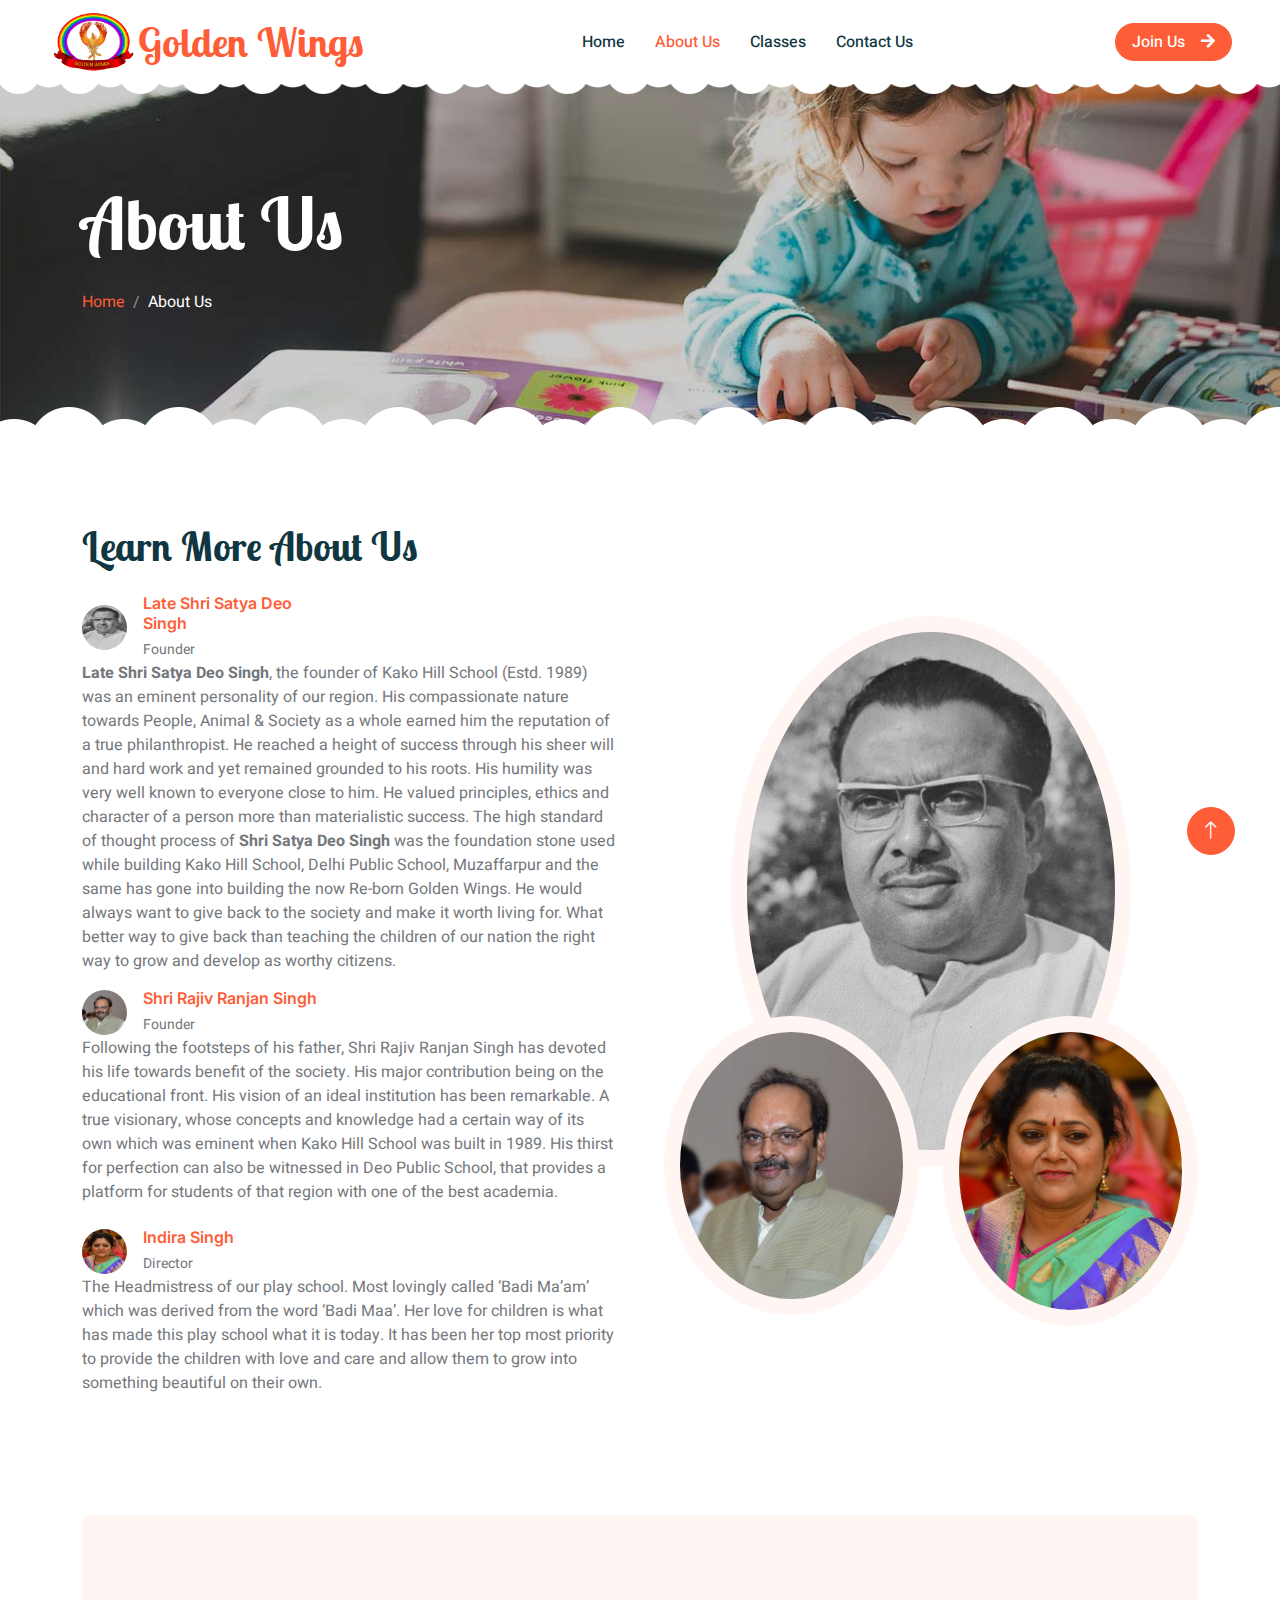
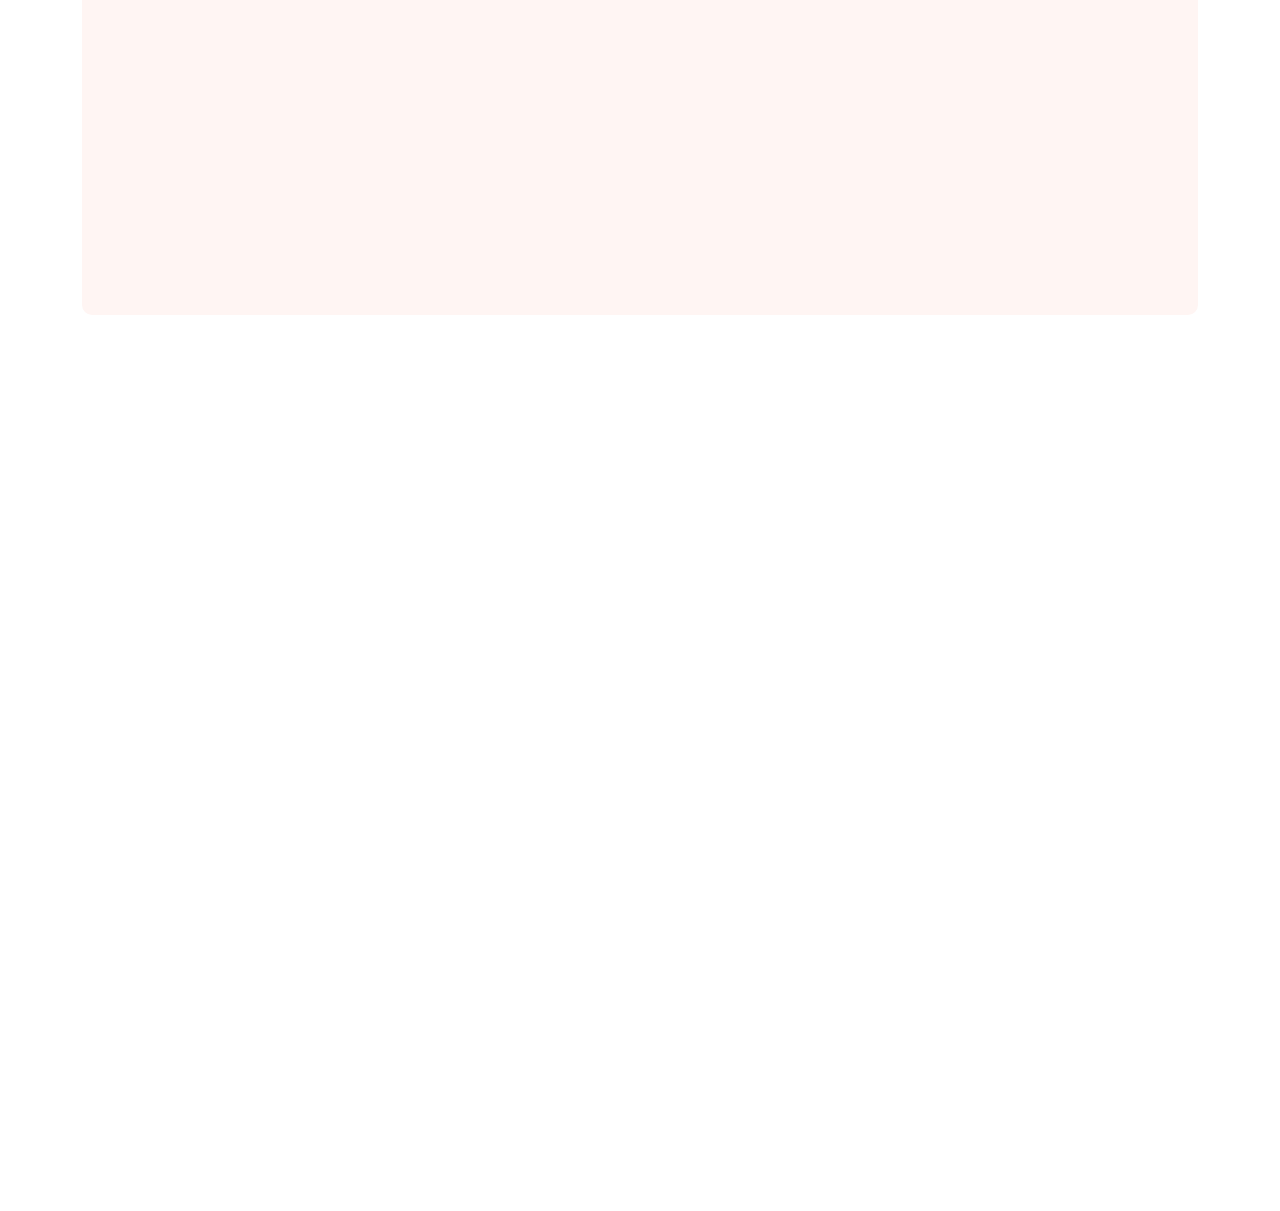
<file: about.html>
<!DOCTYPE html>
<html lang="en">
  <head>
    <meta charset="utf-8" />
    <title>Golden Wings</title>
    <meta content="width=device-width, initial-scale=1.0" name="viewport" />
    <meta content="" name="keywords" />
    <meta content="" name="description" />

    <!-- Favicon -->
    <link href="img/favicon.ico" rel="icon" />

    <!-- Google Web Fonts -->
    <link rel="preconnect" href="https://fonts.googleapis.com" />
    <link rel="preconnect" href="https://fonts.gstatic.com" crossorigin />
    <link
      href="https://fonts.googleapis.com/css2?family=Heebo:wght@400;500;600&family=Inter:wght@600&family=Lobster+Two:wght@700&display=swap"
      rel="stylesheet"
    />

    <!-- Icon Font Stylesheet -->
    <link
      href="https://cdnjs.cloudflare.com/ajax/libs/font-awesome/5.10.0/css/all.min.css"
      rel="stylesheet"
    />
    <link
      href="https://cdn.jsdelivr.net/npm/bootstrap-icons@1.4.1/font/bootstrap-icons.css"
      rel="stylesheet"
    />

    <!-- Libraries Stylesheet -->
    <link href="lib/animate/animate.min.css" rel="stylesheet" />
    <link href="lib/owlcarousel/assets/owl.carousel.min.css" rel="stylesheet" />

    <!-- Customized Bootstrap Stylesheet -->
    <link href="css/bootstrap.min.css" rel="stylesheet" />

    <!-- Template Stylesheet -->
    <link href="css/style.css" rel="stylesheet" />
  </head>

  <body>
    <div class="container-xxl bg-white p-0">
      <!-- Spinner Start -->
      <div
        id="spinner"
        class="show bg-white position-fixed translate-middle w-100 vh-100 top-50 start-50 d-flex align-items-center justify-content-center"
      >
        <div
          class="spinner-border text-primary"
          style="width: 3rem; height: 3rem"
          role="status"
        >
          <span class="sr-only">Loading...</span>
        </div>
      </div>
      <!-- Spinner End -->

      <!-- Navbar Start -->
      <nav
        class="navbar navbar-expand-lg bg-white navbar-light sticky-top px-4 px-lg-5 py-lg-0"
      >
        <a href="index.html" class="navbar-brand">
          <h1 class="m-0 text-primary">
            <div class="col-sm-6">
              <div class="d-flex align-items-center">
                <img
                  class="rounded-circle flex-shrink-0"
                  src="img/logo.png"
                  alt=""
                  style="width: 90px; height: 60px"
                />Golden Wings
              </div>
            </div>
          </h1>
        </a>
        <button
          type="button"
          class="navbar-toggler"
          data-bs-toggle="collapse"
          data-bs-target="#navbarCollapse"
        >
          <span class="navbar-toggler-icon"></span>
        </button>
        <div class="collapse navbar-collapse" id="navbarCollapse">
          <div class="navbar-nav mx-auto">
            <a href="index.html" class="nav-item nav-link">Home</a>
            <a href="about.html" class="nav-item nav-link active">About Us</a>
            <a href="classes.html" class="nav-item nav-link">Classes</a>

            <a href="contact.html" class="nav-item nav-link">Contact Us</a>
          </div>
          <a href="" class="btn btn-primary rounded-pill px-3 d-none d-lg-block"
            >Join Us<i class="fa fa-arrow-right ms-3"></i
          ></a>
        </div>
      </nav>
      <!-- Navbar End -->

      <!-- Page Header End -->
      <div class="container-xxl py-5 page-header position-relative mb-5">
        <div class="container py-5">
          <h1 class="display-2 text-white animated slideInDown mb-4">
            About Us
          </h1>
          <nav aria-label="breadcrumb animated slideInDown">
            <ol class="breadcrumb">
              <li class="breadcrumb-item"><a href="index.html">Home</a></li>

              <li class="breadcrumb-item text-white active" aria-current="page">
                About Us
              </li>
            </ol>
          </nav>
        </div>
      </div>
      <!-- Page Header End -->

      <!-- About Start -->
      <div class="container-xxl py-5">
        <div class="container">
          <div class="row g-5 align-items-center">
            <div class="col-lg-6 wow fadeInUp" data-wow-delay="0.1s">
              <h1 class="mb-4">Learn More About Us</h1>
              <div class="row g-4 align-items-center">
                <!--
                <div class="col-sm-6">
                  <a class="btn btn-primary rounded-pill py-3 px-5" href=""
                    >Read More</a
                  >
                </div>
                -->
                <div class="col-sm-6">
                  <div class="d-flex align-items-center">
                    <img
                      class="rounded-circle flex-shrink-0"
                      src="img/user1.jpg"
                      alt=""
                      style="width: 45px; height: 45px"
                    />

                    <div class="ms-3">
                      <h6 class="text-primary mb-1">
                        Late Shri Satya Deo Singh
                      </h6>
                      <small>Founder</small>
                    </div>
                  </div>
                </div>
              </div>
              <p>
                <b>Late Shri Satya Deo Singh</b>, the founder of Kako Hill
                School (Estd. 1989) was an eminent personality of our region.
                His compassionate nature towards People, Animal & Society as a
                whole earned him the reputation of a true philanthropist. He
                reached a height of success through his sheer will and hard work
                and yet remained grounded to his roots. His humility was very
                well known to everyone close to him. He valued principles,
                ethics and character of a person more than materialistic
                success. The high standard of thought process of
                <b>Shri Satya Deo Singh </b> was the foundation stone used while
                building Kako Hill School, Delhi Public School, Muzaffarpur and
                the same has gone into building the now Re-born Golden Wings. He
                would always want to give back to the society and make it worth
                living for. What better way to give back than teaching the
                children of our nation the right way to grow and develop as
                worthy citizens.
              </p>
              <div class="row g-4 align-items-center">
                <!--
                <div class="col-sm-6">
                  <a class="btn btn-primary rounded-pill py-3 px-5" href=""
                    >Read More</a
                  >
                </div>
                -->
                <div class="col-sm-6">
                  <div class="d-flex align-items-center">
                    <img
                      class="rounded-circle flex-shrink-0"
                      src="img/user2.png"
                      alt=""
                      style="width: 45px; height: 45px"
                    />

                    <div class="ms-3">
                      <h6 class="text-primary mb-1">Shri Rajiv Ranjan Singh</h6>
                      <small>Founder</small>
                    </div>
                  </div>
                </div>
              </div>
              <p class="mb-4">
                Following the footsteps of his father, Shri Rajiv Ranjan Singh
                has devoted his life towards benefit of the society. His major
                contribution being on the educational front. His vision of an
                ideal institution has been remarkable. A true visionary, whose
                concepts and knowledge had a certain way of its own which was
                eminent when Kako Hill School was built in 1989. His thirst for
                perfection can also be witnessed in Deo Public School, that
                provides a platform for students of that region with one of the
                best academia.
              </p>
              <div class="row g-4 align-items-center">
                <!--
                <div class="col-sm-6">
                  <a class="btn btn-primary rounded-pill py-3 px-5" href=""
                    >Read More</a
                  >
                </div>
                -->
                <div class="col-sm-6">
                  <div class="d-flex align-items-center">
                    <img
                      class="rounded-circle flex-shrink-0"
                      src="img/user.png"
                      alt=""
                      style="width: 45px; height: 45px"
                    />

                    <div class="ms-3">
                      <h6 class="text-primary mb-1">Indira Singh</h6>
                      <small>Director</small>
                    </div>
                  </div>
                </div>
              </div>
              <p class="mb-4">
                The Headmistress of our play school. Most lovingly called ‘Badi
                Ma’am’ which was derived from the word ‘Badi Maa’. Her love for
                children is what has made this play school what it is today. It
                has been her top most priority to provide the children with love
                and care and allow them to grow into something beautiful on
                their own.
              </p>
            </div>
            <div class="col-lg-6 about-img wow fadeInUp" data-wow-delay="0.5s">
              <div class="row">
                <div class="col-12 text-center">
                  <img
                    class="img-fluid w-75 rounded-circle bg-light p-3"
                    src="img/user1.jpg"
                    alt=""
                  />
                </div>
                <div class="col-6 text-start" style="margin-top: -150px">
                  <img
                    class="img-fluid w-100 rounded-circle bg-light p-3"
                    src="img/user2.png"
                    alt=""
                  />
                </div>
                <div class="col-6 text-end" style="margin-top: -150px">
                  <img
                    class="img-fluid w-100 rounded-circle bg-light p-3"
                    src="img/user.png"
                    alt=""
                  />
                </div>
              </div>
            </div>
          </div>
        </div>
      </div>
      <!-- About End -->

      <!-- Call To Action Start -->
      <div class="container-xxl py-5">
        <div class="container">
          <div class="bg-light rounded">
            <div class="row g-0">
              <div
                class="col-lg-6 wow fadeIn"
                data-wow-delay="0.1s"
                style="min-height: 400px"
              >
                <div class="position-relative h-100">
                  <img
                    class="position-absolute w-100 h-100 rounded"
                    src="img/call-to-action.jpg"
                    style="object-fit: cover"
                  />
                </div>
              </div>
              <div class="col-lg-6 wow fadeIn" data-wow-delay="0.5s">
                <div
                  class="h-100 d-flex flex-column justify-content-center p-5"
                >
                  <h1 class="mb-4">Become A Teacher</h1>
                  <p class="mb-4">
                    Become a part of our vibrant learning community, where your
                    expertise and enthusiasm will inspire students to reach
                    their full potential and thrive academically, socially, and
                    emotionally.
                  </p>
                  <a class="btn btn-primary py-3 px-5" href="contact.html"
                    >Get Started Now<i class="fa fa-arrow-right ms-2"></i
                  ></a>
                </div>
              </div>
            </div>
          </div>
        </div>
      </div>
      <!-- Call To Action End -->

      <!-- Team Start -->
      <div class="container-xxl py-5">
        <div class="container">
          <div
            class="text-center mx-auto mb-5 wow fadeInUp"
            data-wow-delay="0.1s"
            style="max-width: 600px"
          >
            <h1 class="mb-3">Popular Teachers</h1>
            <p>
              Meet our esteemed faculty members who are not only educators but
              also mentors, inspiring students with their passion for teaching
              and commitment to excellence. Discover why our popular teachers
              are cherished for their dedication, creativity, and ability to
              nurture student success.
            </p>
          </div>
          <!--
          <div class="row g-4">
            <div class="col-lg-4 col-md-6 wow fadeInUp" data-wow-delay="0.1s">
              <div class="team-item position-relative">
                <img
                  class="img-fluid rounded-circle w-75"
                  src="img/team-1.jpg"
                  alt=""
                />
                <div class="team-text">
                  <h3>Full Name</h3>
                  <p>Designation</p>
                  <div class="d-flex align-items-center">
                    <a class="btn btn-square btn-primary mx-1" href=""
                      ><i class="fab fa-facebook-f"></i
                    ></a>
                    <a class="btn btn-square btn-primary mx-1" href=""
                      ><i class="fab fa-twitter"></i
                    ></a>
                    <a class="btn btn-square btn-primary mx-1" href=""
                      ><i class="fab fa-instagram"></i
                    ></a>
                  </div>
                </div>
              </div>
            </div>
            <div class="col-lg-4 col-md-6 wow fadeInUp" data-wow-delay="0.3s">
              <div class="team-item position-relative">
                <img
                  class="img-fluid rounded-circle w-75"
                  src="img/team-2.jpg"
                  alt=""
                />
                <div class="team-text">
                  <h3>Full Name</h3>
                  <p>Designation</p>
                  <div class="d-flex align-items-center">
                    <a class="btn btn-square btn-primary mx-1" href=""
                      ><i class="fab fa-facebook-f"></i
                    ></a>
                    <a class="btn btn-square btn-primary mx-1" href=""
                      ><i class="fab fa-twitter"></i
                    ></a>
                    <a class="btn btn-square btn-primary mx-1" href=""
                      ><i class="fab fa-instagram"></i
                    ></a>
                  </div>
                </div>
              </div>
            </div>
            <div class="col-lg-4 col-md-6 wow fadeInUp" data-wow-delay="0.5s">
              <div class="team-item position-relative">
                <img
                  class="img-fluid rounded-circle w-75"
                  src="img/team-3.jpg"
                  alt=""
                />
                <div class="team-text">
                  <h3>Full Name</h3>
                  <p>Designation</p>
                  <div class="d-flex align-items-center">
                    <a class="btn btn-square btn-primary mx-1" href=""
                      ><i class="fab fa-facebook-f"></i
                    ></a>
                    <a class="btn btn-square btn-primary mx-1" href=""
                      ><i class="fab fa-twitter"></i
                    ></a>
                    <a class="btn btn-square btn-primary mx-1" href=""
                      ><i class="fab fa-instagram"></i
                    ></a>
                  </div>
                </div>
              </div>
            </div>
          </div>
          -->
        </div>
      </div>
      <!-- Team End -->

      <!-- Footer Start -->
      <div
        class="container-fluid bg-dark text-white-50 footer pt-5 mt-5 wow fadeIn"
        data-wow-delay="0.1s"
      >
        <div class="container py-5">
          <div class="row g-5">
            <div class="col-lg-3 col-md-6">
              <h3 class="text-white mb-4">Get In Touch</h3>
              <p class="mb-2">
                <i class="fa fa-map-marker-alt me-3"></i>Satya Niwas, Rani
                Bazar, Near Gurudwara Katrasgarh, Dhanbad (JH.)
              </p>
              <p class="mb-2">
                <i class="fa fa-phone-alt me-3"></i>+916203577055
              </p>
              <p class="mb-2">
                <i class="fa fa-envelope me-3"></i>goldenwingskatras@gmail.com
              </p>

              <div class="d-flex pt-2">
                <!--
                <a class="btn btn-outline-light btn-social" href=""
                  ><i class="fab fa-twitter"></i
                ></a>
                -->
                <a
                  class="btn btn-outline-light btn-social"
                  href="https://www.facebook.com/profile.php?id=61557383816482"
                  ><i class="fab fa-facebook-f"></i
                ></a>
                <!--
                <a class="btn btn-outline-light btn-social" href=""
                  ><i class="fab fa-youtube"></i
                ></a>
                -->
                <a
                  class="btn btn-outline-light btn-social"
                  href="https://www.linkedin.com/company/100932569/admin/feed/posts/?feedType=following"
                  ><i class="fab fa-linkedin-in"></i
                ></a>
              </div>
            </div>
            <div class="col-lg-3 col-md-6">
              <h3 class="text-white mb-4">Quick Links</h3>
              <a class="btn btn-link text-white-50" href="about.html"
                >About Us</a
              >
              <a class="btn btn-link text-white-50" href="contact.html"
                >Contact Us</a
              >
              <a class="btn btn-link text-white-50" href="classes.html"
                >Our Services</a
              >
            </div>
            <div class="col-lg-3 col-md-6">
              <h3 class="text-white mb-4">Photo Gallery</h3>
              <div class="row g-2 pt-2">
                <div class="col-4">
                  <img
                    class="img-fluid rounded bg-light p-1"
                    src="img/classes-1.jpg"
                    alt=""
                  />
                </div>
                <div class="col-4">
                  <img
                    class="img-fluid rounded bg-light p-1"
                    src="img/classes-2.jpg"
                    alt=""
                  />
                </div>
                <div class="col-4">
                  <img
                    class="img-fluid rounded bg-light p-1"
                    src="img/classes-3.jpg"
                    alt=""
                  />
                </div>
                <div class="col-4">
                  <img
                    class="img-fluid rounded bg-light p-1"
                    src="img/classes-4.jpg"
                    alt=""
                  />
                </div>
                <div class="col-4">
                  <img
                    class="img-fluid rounded bg-light p-1"
                    src="img/classes-5.jpg"
                    alt=""
                  />
                </div>
                <div class="col-4">
                  <img
                    class="img-fluid rounded bg-light p-1"
                    src="img/classes-6.jpg"
                    alt=""
                  />
                </div>
              </div>
            </div>
            <!--
            <div class="col-lg-3 col-md-6">
              <h3 class="text-white mb-4">Newsletter</h3>
              <p>Dolor amet sit justo amet elitr clita ipsum elitr est.</p>
              <div class="position-relative mx-auto" style="max-width: 400px">
                <input
                  class="form-control bg-transparent w-100 py-3 ps-4 pe-5"
                  type="text"
                  placeholder="Your email"
                />
                <button
                  type="button"
                  class="btn btn-primary py-2 position-absolute top-0 end-0 mt-2 me-2"
                >
                  SignUp
                </button>
              </div>
            </div>
            -->
          </div>
        </div>
        <div class="container">
          <div class="copyright">
            <div class="row">
              <div class="col-md-6 text-center text-md-start mb-3 mb-md-0">
                &copy; <a class="border-bottom" href="#">Golden Wings</a>All
                Right Reserved. Designed By
                <a
                  class="border-bottom"
                  href="linkedin.com/in/ujjwal-kumar-40aab31b3/"
                  >Ujjwal Kumar</a
                >
              </div>
              <!--
              <div class="col-md-6 text-center text-md-end">
                <div class="footer-menu">
                  <a href="">Home</a>
                  <a href="">Cookies</a>
                  <a href="">Help</a>
                  <a href="">FQAs</a>
                </div>
              </div>
              -->
            </div>
          </div>
        </div>
      </div>
      <!-- Footer End -->

      <!-- Back to Top -->
      <a href="#" class="btn btn-lg btn-primary btn-lg-square back-to-top"
        ><i class="bi bi-arrow-up"></i
      ></a>
    </div>

    <!-- JavaScript Libraries -->
    <script src="https://code.jquery.com/jquery-3.4.1.min.js"></script>
    <script src="https://cdn.jsdelivr.net/npm/bootstrap@5.0.0/dist/js/bootstrap.bundle.min.js"></script>
    <script src="lib/wow/wow.min.js"></script>
    <script src="lib/easing/easing.min.js"></script>
    <script src="lib/waypoints/waypoints.min.js"></script>
    <script src="lib/owlcarousel/owl.carousel.min.js"></script>

    <!-- Template Javascript -->
    <script src="js/main.js"></script>
  </body>
</html>
</file>
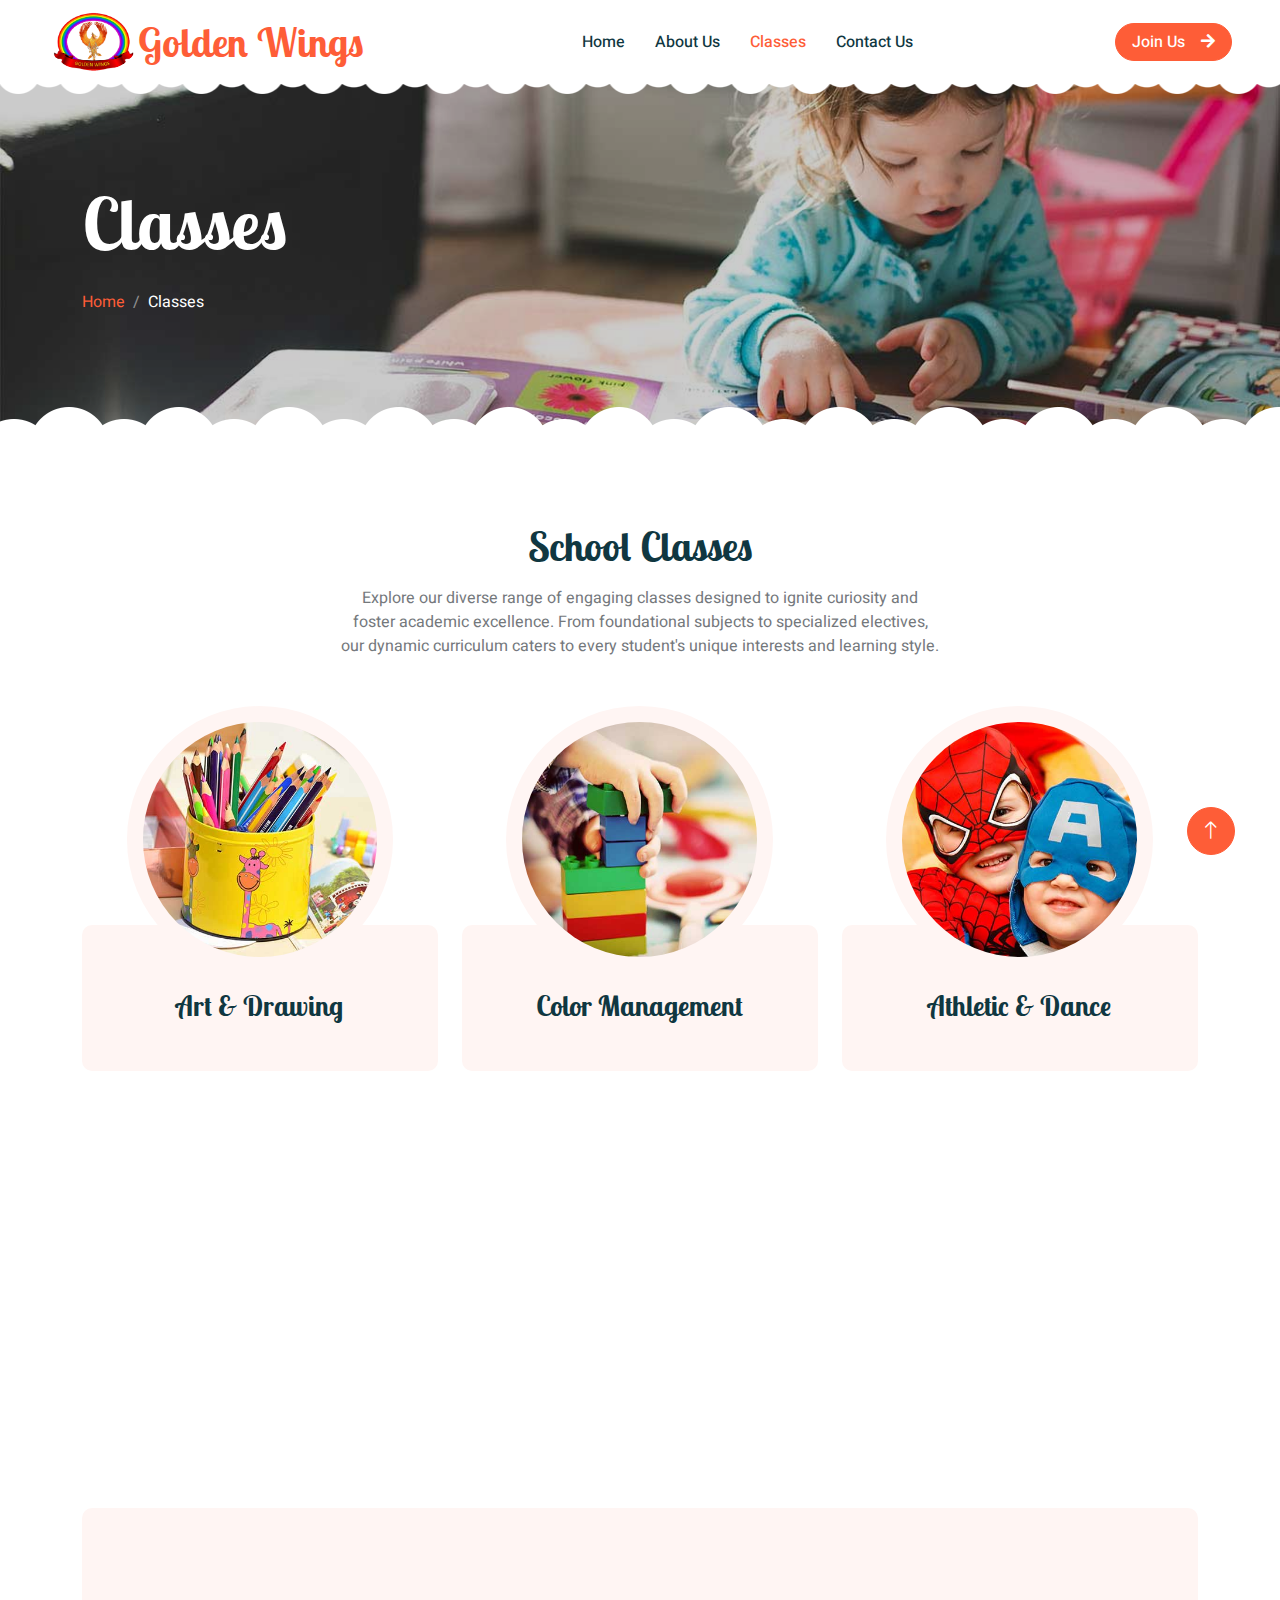
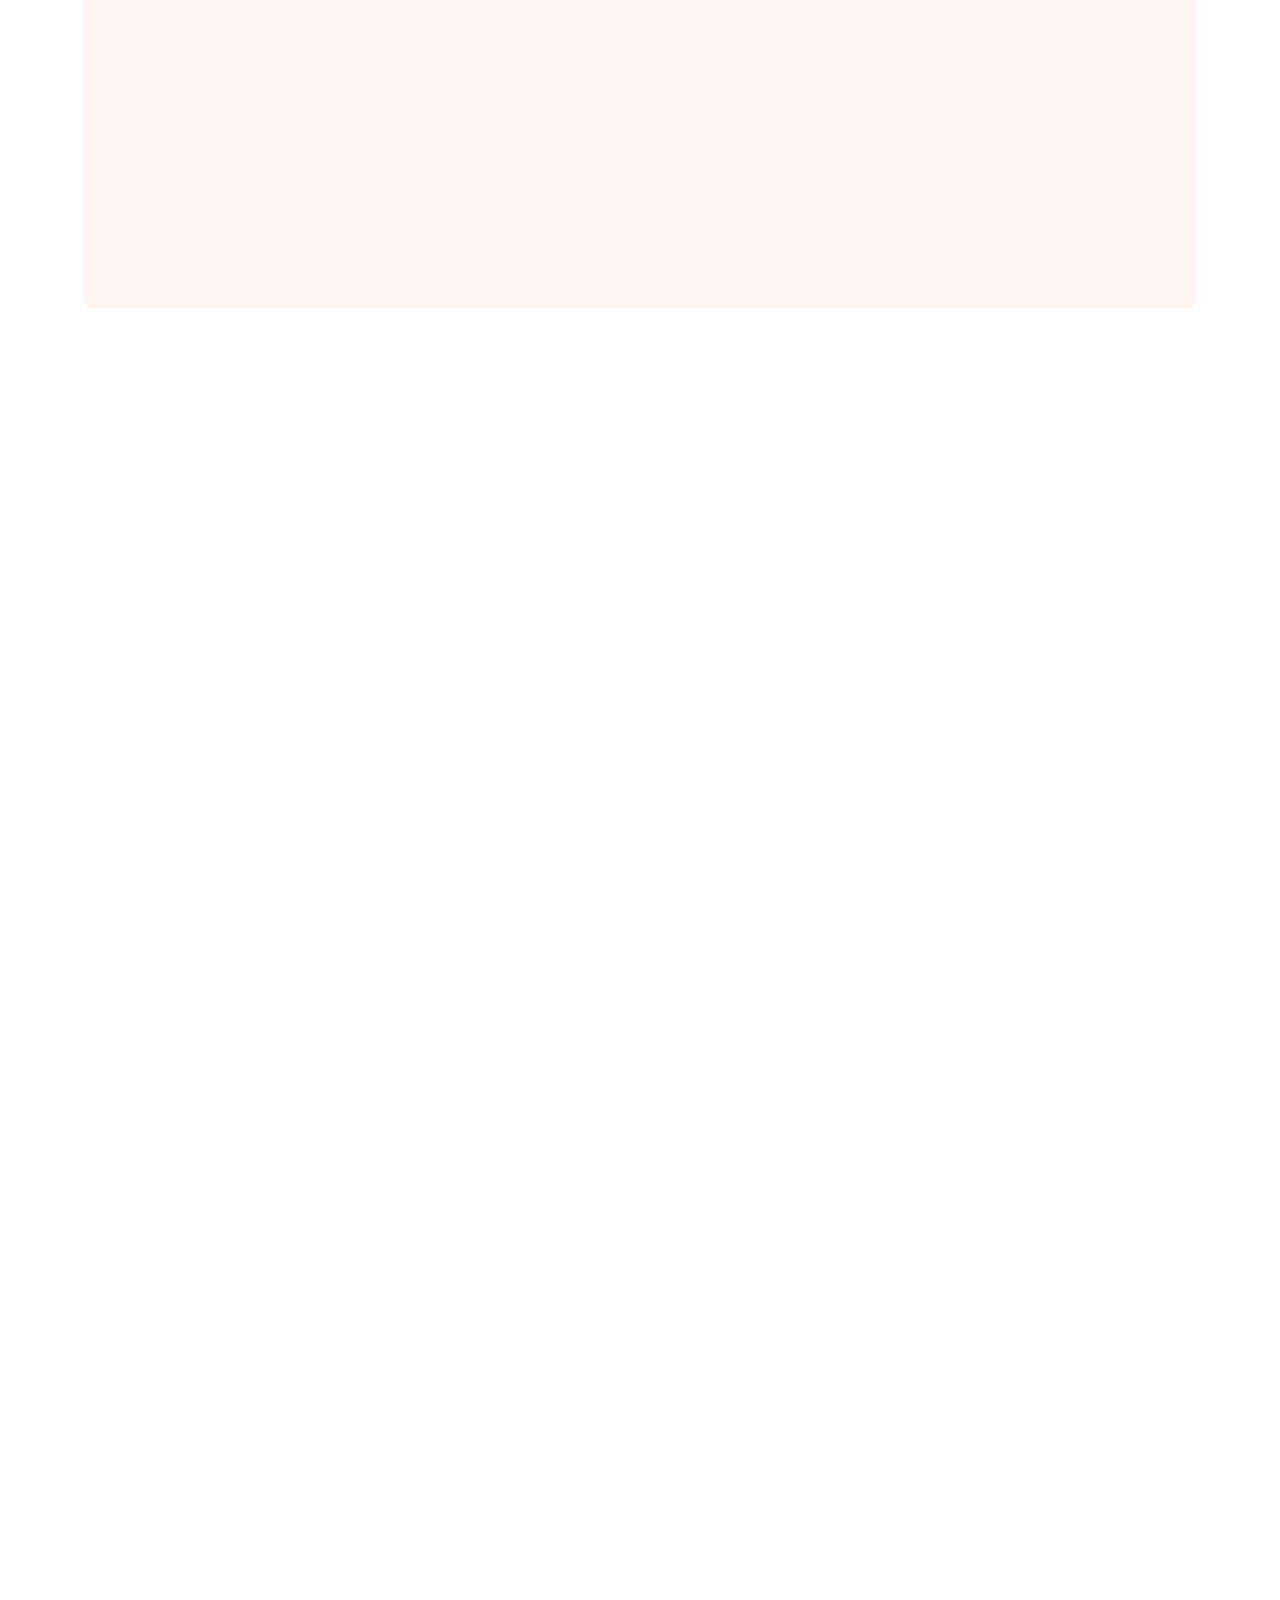
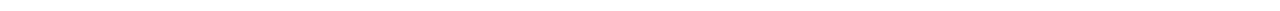
<file: classes.html>
<!DOCTYPE html>
<html lang="en">
  <head>
    <meta charset="utf-8" />
    <title>Golden Wings</title>
    <meta content="width=device-width, initial-scale=1.0" name="viewport" />
    <meta content="" name="keywords" />
    <meta content="" name="description" />

    <!-- Favicon -->
    <link href="img/favicon.ico" rel="icon" />

    <!-- Google Web Fonts -->
    <link rel="preconnect" href="https://fonts.googleapis.com" />
    <link rel="preconnect" href="https://fonts.gstatic.com" crossorigin />
    <link
      href="https://fonts.googleapis.com/css2?family=Heebo:wght@400;500;600&family=Inter:wght@600&family=Lobster+Two:wght@700&display=swap"
      rel="stylesheet"
    />

    <!-- Icon Font Stylesheet -->
    <link
      href="https://cdnjs.cloudflare.com/ajax/libs/font-awesome/5.10.0/css/all.min.css"
      rel="stylesheet"
    />
    <link
      href="https://cdn.jsdelivr.net/npm/bootstrap-icons@1.4.1/font/bootstrap-icons.css"
      rel="stylesheet"
    />

    <!-- Libraries Stylesheet -->
    <link href="lib/animate/animate.min.css" rel="stylesheet" />
    <link href="lib/owlcarousel/assets/owl.carousel.min.css" rel="stylesheet" />

    <!-- Customized Bootstrap Stylesheet -->
    <link href="css/bootstrap.min.css" rel="stylesheet" />

    <!-- Template Stylesheet -->
    <link href="css/style.css" rel="stylesheet" />
  </head>

  <body>
    <div class="container-xxl bg-white p-0">
      <!-- Spinner Start -->
      <div
        id="spinner"
        class="show bg-white position-fixed translate-middle w-100 vh-100 top-50 start-50 d-flex align-items-center justify-content-center"
      >
        <div
          class="spinner-border text-primary"
          style="width: 3rem; height: 3rem"
          role="status"
        >
          <span class="sr-only">Loading...</span>
        </div>
      </div>
      <!-- Spinner End -->

      <!-- Navbar Start -->
      <nav
        class="navbar navbar-expand-lg bg-white navbar-light sticky-top px-4 px-lg-5 py-lg-0"
      >
        <a href="index.html" class="navbar-brand">
          <h1 class="m-0 text-primary">
            <div class="col-sm-6">
              <div class="d-flex align-items-center">
                <img
                  class="rounded-circle flex-shrink-0"
                  src="img/logo.png"
                  alt=""
                  style="width: 90px; height: 60px"
                />Golden Wings
              </div>
            </div>
          </h1>
        </a>
        <button
          type="button"
          class="navbar-toggler"
          data-bs-toggle="collapse"
          data-bs-target="#navbarCollapse"
        >
          <span class="navbar-toggler-icon"></span>
        </button>
        <div class="collapse navbar-collapse" id="navbarCollapse">
          <div class="navbar-nav mx-auto">
            <a href="index.html" class="nav-item nav-link">Home</a>
            <a href="about.html" class="nav-item nav-link">About Us</a>
            <a href="classes.html" class="nav-item nav-link active">Classes</a>

            <a href="contact.html" class="nav-item nav-link">Contact Us</a>
          </div>
          <a href="" class="btn btn-primary rounded-pill px-3 d-none d-lg-block"
            >Join Us<i class="fa fa-arrow-right ms-3"></i
          ></a>
        </div>
      </nav>
      <!-- Navbar End -->

      <!-- Page Header End -->
      <div class="container-xxl py-5 page-header position-relative mb-5">
        <div class="container py-5">
          <h1 class="display-2 text-white animated slideInDown mb-4">
            Classes
          </h1>
          <nav aria-label="breadcrumb animated slideInDown">
            <ol class="breadcrumb">
              <li class="breadcrumb-item"><a href="index.html">Home</a></li>

              <li class="breadcrumb-item text-white active" aria-current="page">
                Classes
              </li>
            </ol>
          </nav>
        </div>
      </div>
      <!-- Page Header End -->

      <!-- Classes Start -->
      <div class="container-xxl py-5">
        <div class="container">
          <div
            class="text-center mx-auto mb-5 wow fadeInUp"
            data-wow-delay="0.1s"
            style="max-width: 600px"
          >
            <h1 class="mb-3">School Classes</h1>
            <p>
              Explore our diverse range of engaging classes designed to ignite
              curiosity and foster academic excellence. From foundational
              subjects to specialized electives, our dynamic curriculum caters
              to every student's unique interests and learning style.
            </p>
          </div>
          <div class="row g-4">
            <div class="col-lg-4 col-md-6 wow fadeInUp" data-wow-delay="0.1s">
              <div class="classes-item">
                <div class="bg-light rounded-circle w-75 mx-auto p-3">
                  <img
                    class="img-fluid rounded-circle"
                    src="img/classes-1.jpg"
                    alt=""
                  />
                </div>
                <div class="bg-light rounded p-4 pt-5 mt-n5">
                  <a class="d-block text-center h3 mt-3 mb-4" href=""
                    >Art & Drawing</a
                  >
                  <!--
                  <div
                    class="d-flex align-items-center justify-content-between mb-4"
                  >
                    <div class="d-flex align-items-center">
                      <img
                        class="rounded-circle flex-shrink-0"
                        src="img/user.jpg"
                        alt=""
                        style="width: 45px; height: 45px"
                      />
                      <div class="ms-3">
                        <h6 class="text-primary mb-1">Jhon Doe</h6>
                        <small>Teacher</small>
                      </div>
                    </div>
                    <span
                      class="bg-primary text-white rounded-pill py-2 px-3"
                      href=""
                      >$99</span
                    >
                  </div>
                  <div class="row g-1">
                    <div class="col-4">
                      <div class="border-top border-3 border-primary pt-2">
                        <h6 class="text-primary mb-1">Age:</h6>
                        <small>3-5 Years</small>
                      </div>
                    </div>
                    <div class="col-4">
                      <div class="border-top border-3 border-success pt-2">
                        <h6 class="text-success mb-1">Time:</h6>
                        <small>9-10 AM</small>
                      </div>
                    </div>
                    <div class="col-4">
                      <div class="border-top border-3 border-warning pt-2">
                        <h6 class="text-warning mb-1">Capacity:</h6>
                        <small>30 Kids</small>
                      </div>
                    </div>
                  </div>
                  -->
                </div>
              </div>
            </div>
            <div class="col-lg-4 col-md-6 wow fadeInUp" data-wow-delay="0.3s">
              <div class="classes-item">
                <div class="bg-light rounded-circle w-75 mx-auto p-3">
                  <img
                    class="img-fluid rounded-circle"
                    src="img/classes-2.jpg"
                    alt=""
                  />
                </div>
                <div class="bg-light rounded p-4 pt-5 mt-n5">
                  <a class="d-block text-center h3 mt-3 mb-4" href=""
                    >Color Management</a
                  >
                  <!--
                  <div
                    class="d-flex align-items-center justify-content-between mb-4"
                  >
                    <div class="d-flex align-items-center">
                      <img
                        class="rounded-circle flex-shrink-0"
                        src="img/user.jpg"
                        alt=""
                        style="width: 45px; height: 45px"
                      />
                      <div class="ms-3">
                        <h6 class="text-primary mb-1">Jhon Doe</h6>
                        <small>Teacher</small>
                      </div>
                    </div>
                    <span
                      class="bg-primary text-white rounded-pill py-2 px-3"
                      href=""
                      >$99</span
                    >
                  </div>
                  <div class="row g-1">
                    <div class="col-4">
                      <div class="border-top border-3 border-primary pt-2">
                        <h6 class="text-primary mb-1">Age:</h6>
                        <small>3-5 Years</small>
                      </div>
                    </div>
                    <div class="col-4">
                      <div class="border-top border-3 border-success pt-2">
                        <h6 class="text-success mb-1">Time:</h6>
                        <small>9-10 AM</small>
                      </div>
                    </div>
                    <div class="col-4">
                      <div class="border-top border-3 border-warning pt-2">
                        <h6 class="text-warning mb-1">Capacity:</h6>
                        <small>30 Kids</small>
                      </div>
                    </div>
                  </div>
                  -->
                </div>
              </div>
            </div>
            <div class="col-lg-4 col-md-6 wow fadeInUp" data-wow-delay="0.5s">
              <div class="classes-item">
                <div class="bg-light rounded-circle w-75 mx-auto p-3">
                  <img
                    class="img-fluid rounded-circle"
                    src="img/classes-3.jpg"
                    alt=""
                  />
                </div>
                <div class="bg-light rounded p-4 pt-5 mt-n5">
                  <a class="d-block text-center h3 mt-3 mb-4" href=""
                    >Athletic & Dance</a
                  >
                  <!--
                  <div
                    class="d-flex align-items-center justify-content-between mb-4"
                  >
                    <div class="d-flex align-items-center">
                      <img
                        class="rounded-circle flex-shrink-0"
                        src="img/user.jpg"
                        alt=""
                        style="width: 45px; height: 45px"
                      />
                      <div class="ms-3">
                        <h6 class="text-primary mb-1">Jhon Doe</h6>
                        <small>Teacher</small>
                      </div>
                    </div>
                    <span
                      class="bg-primary text-white rounded-pill py-2 px-3"
                      href=""
                      >$99</span
                    >
                  </div>
                  <div class="row g-1">
                    <div class="col-4">
                      <div class="border-top border-3 border-primary pt-2">
                        <h6 class="text-primary mb-1">Age:</h6>
                        <small>3-5 Years</small>
                      </div>
                    </div>
                    <div class="col-4">
                      <div class="border-top border-3 border-success pt-2">
                        <h6 class="text-success mb-1">Time:</h6>
                        <small>9-10 AM</small>
                      </div>
                    </div>
                    <div class="col-4">
                      <div class="border-top border-3 border-warning pt-2">
                        <h6 class="text-warning mb-1">Capacity:</h6>
                        <small>30 Kids</small>
                      </div>
                    </div>
                  </div>
                  -->
                </div>
              </div>
            </div>
            <div class="col-lg-4 col-md-6 wow fadeInUp" data-wow-delay="0.1s">
              <div class="classes-item">
                <div class="bg-light rounded-circle w-75 mx-auto p-3">
                  <img
                    class="img-fluid rounded-circle"
                    src="img/classes-4.jpg"
                    alt=""
                  />
                </div>
                <div class="bg-light rounded p-4 pt-5 mt-n5">
                  <a class="d-block text-center h3 mt-3 mb-4" href=""
                    >Language & Speaking</a
                  >
                  <!--
                  <div
                    class="d-flex align-items-center justify-content-between mb-4"
                  >
                    <div class="d-flex align-items-center">
                      <img
                        class="rounded-circle flex-shrink-0"
                        src="img/user.jpg"
                        alt=""
                        style="width: 45px; height: 45px"
                      />
                      <div class="ms-3">
                        <h6 class="text-primary mb-1">Jhon Doe</h6>
                        <small>Teacher</small>
                      </div>
                    </div>
                    <span
                      class="bg-primary text-white rounded-pill py-2 px-3"
                      href=""
                      >$99</span
                    >
                  </div>
                  <div class="row g-1">
                    <div class="col-4">
                      <div class="border-top border-3 border-primary pt-2">
                        <h6 class="text-primary mb-1">Age:</h6>
                        <small>3-5 Years</small>
                      </div>
                    </div>
                    <div class="col-4">
                      <div class="border-top border-3 border-success pt-2">
                        <h6 class="text-success mb-1">Time:</h6>
                        <small>9-10 AM</small>
                      </div>
                    </div>
                    <div class="col-4">
                      <div class="border-top border-3 border-warning pt-2">
                        <h6 class="text-warning mb-1">Capacity:</h6>
                        <small>30 Kids</small>
                      </div>
                    </div>
                  </div>
                  -->
                </div>
              </div>
            </div>
            <div class="col-lg-4 col-md-6 wow fadeInUp" data-wow-delay="0.3s">
              <div class="classes-item">
                <div class="bg-light rounded-circle w-75 mx-auto p-3">
                  <img
                    class="img-fluid rounded-circle"
                    src="img/classes-5.jpg"
                    alt=""
                  />
                </div>
                <div class="bg-light rounded p-4 pt-5 mt-n5">
                  <a class="d-block text-center h3 mt-3 mb-4" href=""
                    >History</a
                  >
                  <!--
                  <div
                    class="d-flex align-items-center justify-content-between mb-4"
                  >
                    <div class="d-flex align-items-center">
                      <img
                        class="rounded-circle flex-shrink-0"
                        src="img/user.jpg"
                        alt=""
                        style="width: 45px; height: 45px"
                      />
                      <div class="ms-3">
                        <h6 class="text-primary mb-1">Jhon Doe</h6>
                        <small>Teacher</small>
                      </div>
                    </div>
                    <span
                      class="bg-primary text-white rounded-pill py-2 px-3"
                      href=""
                      >$99</span
                    >
                  </div>
                  <div class="row g-1">
                    <div class="col-4">
                      <div class="border-top border-3 border-primary pt-2">
                        <h6 class="text-primary mb-1">Age:</h6>
                        <small>3-5 Years</small>
                      </div>
                    </div>
                    <div class="col-4">
                      <div class="border-top border-3 border-success pt-2">
                        <h6 class="text-success mb-1">Time:</h6>
                        <small>9-10 AM</small>
                      </div>
                    </div>
                    <div class="col-4">
                      <div class="border-top border-3 border-warning pt-2">
                        <h6 class="text-warning mb-1">Capacity:</h6>
                        <small>30 Kids</small>
                      </div>
                    </div>
                  </div>
                  -->
                </div>
              </div>
            </div>
            <div class="col-lg-4 col-md-6 wow fadeInUp" data-wow-delay="0.5s">
              <div class="classes-item">
                <div class="bg-light rounded-circle w-75 mx-auto p-3">
                  <img
                    class="img-fluid rounded-circle"
                    src="img/classes-6.jpg"
                    alt=""
                  />
                </div>
                <div class="bg-light rounded p-4 pt-5 mt-n5">
                  <a class="d-block text-center h3 mt-3 mb-4" href=""
                    >General Knowledge</a
                  >
                  <!--
                  <div
                    class="d-flex align-items-center justify-content-between mb-4"
                  >
                    <div class="d-flex align-items-center">
                      <img
                        class="rounded-circle flex-shrink-0"
                        src="img/user.jpg"
                        alt=""
                        style="width: 45px; height: 45px"
                      />
                      <div class="ms-3">
                        <h6 class="text-primary mb-1">Jhon Doe</h6>
                        <small>Teacher</small>
                      </div>
                    </div>
                    <span
                      class="bg-primary text-white rounded-pill py-2 px-3"
                      href=""
                      >$99</span
                    >
                  </div>
                  <div class="row g-1">
                    <div class="col-4">
                      <div class="border-top border-3 border-primary pt-2">
                        <h6 class="text-primary mb-1">Age:</h6>
                        <small>3-5 Years</small>
                      </div>
                    </div>
                    <div class="col-4">
                      <div class="border-top border-3 border-success pt-2">
                        <h6 class="text-success mb-1">Time:</h6>
                        <small>9-10 AM</small>
                      </div>
                    </div>
                    <div class="col-4">
                      <div class="border-top border-3 border-warning pt-2">
                        <h6 class="text-warning mb-1">Capacity:</h6>
                        <small>30 Kids</small>
                      </div>
                    </div>
                  </div>
                </div>
                -->
              </div>
            </div>
          </div>
        </div>
      </div>
      <!-- Classes End -->

      <!-- Appointment Start -->
      <div class="container-xxl py-5">
        <div class="container">
          <div class="bg-light rounded">
            <div class="row g-0">
              <div class="col-lg-6 wow fadeIn" data-wow-delay="0.1s">
                <div
                  class="h-100 d-flex flex-column justify-content-center p-5"
                >
                  <h1 class="mb-4">Make Appointment</h1>
                  <h2 class="mb-4">Give us a call or Just email us</h2>
                  <!--
                  <form>
                    <div class="row g-3">
                      <div class="col-sm-6">
                        <div class="form-floating">
                          <input
                            type="text"
                            class="form-control border-0"
                            id="gname"
                            placeholder="Gurdian Name"
                          />
                          <label for="gname">Gurdian Name</label>
                        </div>
                      </div>
                      <div class="col-sm-6">
                        <div class="form-floating">
                          <input
                            type="email"
                            class="form-control border-0"
                            id="gmail"
                            placeholder="Gurdian Email"
                          />
                          <label for="gmail">Gurdian Email</label>
                        </div>
                      </div>
                      <div class="col-sm-6">
                        <div class="form-floating">
                          <input
                            type="text"
                            class="form-control border-0"
                            id="cname"
                            placeholder="Child Name"
                          />
                          <label for="cname">Child Name</label>
                        </div>
                      </div>
                      <div class="col-sm-6">
                        <div class="form-floating">
                          <input
                            type="text"
                            class="form-control border-0"
                            id="cage"
                            placeholder="Child Age"
                          />
                          <label for="cage">Child Age</label>
                        </div>
                      </div>
                      <div class="col-12">
                        <div class="form-floating">
                          <textarea
                            class="form-control border-0"
                            placeholder="Leave a message here"
                            id="message"
                            style="height: 100px"
                          ></textarea>
                          <label for="message">Message</label>
                        </div>
                      </div>
                      <div class="col-12">
                        <button
                          class="btn btn-primary w-100 py-3"
                          type="submit"
                        >
                          Submit
                        </button>
                      </div>
                    </div>
                  </form>
                -->
                </div>
              </div>
              <div
                class="col-lg-6 wow fadeIn"
                data-wow-delay="0.5s"
                style="min-height: 400px"
              >
                <div class="position-relative h-100">
                  <img
                    class="position-absolute w-100 h-100 rounded"
                    src="img/appointment.jpg"
                    style="object-fit: cover"
                  />
                </div>
              </div>
            </div>
          </div>
        </div>
      </div>
      <!-- Appointment End -->

      <!-- Testimonial Start -->
      <div class="container-xxl py-5">
        <div class="container">
          <div
            class="text-center mx-auto mb-5 wow fadeInUp"
            data-wow-delay="0.1s"
            style="max-width: 600px"
          >
            <h1 class="mb-3">Our Clients Say!</h1>
            <p>
              Discover what our valued clients have to say about their experience with us! Explore testimonials that highlight the positive impact of our school's programs, faculty, and nurturing environment, as shared by our community
            </p>
          </div>
          <div
            class="owl-carousel testimonial-carousel wow fadeInUp"
            data-wow-delay="0.1s"
          >
            <div class="testimonial-item bg-light rounded p-5">
              <p class="fs-5">
                Exceptional care and education provided at this playschool! Our child thrived in the nurturing environment, with dedicated teachers who fostered creativity and social development.
              </p>
              <div
                class="d-flex align-items-center bg-white me-n5"
                style="border-radius: 50px 0 0 50px"
              >
                <!--
                <img
                  class="img-fluid flex-shrink-0 rounded-circle"
                  src="img/testimonial-1.jpg"
                  style="width: 90px; height: 90px"
                />
                -->
                <div class="ps-3">
                  <h3 class="mb-1">Shweta</h3>
                  <span>Engineer</span>
                </div>
                <i
                  class="fa fa-quote-right fa-3x text-primary ms-auto d-none d-sm-flex"
                ></i>
              </div>
            </div>
            <div class="testimonial-item bg-light rounded p-5">
              <p class="fs-5">
               We couldn't be happier with our choice of playschool! The curriculum is engaging, the facilities are top-notch, and the staff is incredibly supportive, creating a safe and stimulating environment for our little one.
              </p>
              <div
                class="d-flex align-items-center bg-white me-n5"
                style="border-radius: 50px 0 0 50px"
              >
               <!--
                <img
                  class="img-fluid flex-shrink-0 rounded-circle"
                  src="img/testimonial-1.jpg"
                  style="width: 90px; height: 90px"
                />
                -->
                <div class="ps-3">
                  <h3 class="mb-1">Shakir Khan</h3>
                  <span>Businessman</span>
                </div>
                <i
                  class="fa fa-quote-right fa-3x text-primary ms-auto d-none d-sm-flex"
                ></i>
              </div>
            </div>
            <div class="testimonial-item bg-light rounded p-5">
              <p class="fs-5">
                Highly recommend this playschool to any parent! Our child eagerly looks forward to each day filled with enriching activities and hands-on learning experiences. The caring staff truly goes above and beyond to ensure every child feels valued and supported.
              </p>
              <div
                class="d-flex align-items-center bg-white me-n5"
                style="border-radius: 50px 0 0 50px"
              >
                <!--
                <img
                  class="img-fluid flex-shrink-0 rounded-circle"
                  src="img/testimonial-1.jpg"
                  style="width: 90px; height: 90px"
                />
                -->
                <div class="ps-3">
                  <h3 class="mb-1">Sachin</h3>
                  <span>Doctor</span>
                </div>
                <i
                  class="fa fa-quote-right fa-3x text-primary ms-auto d-none d-sm-flex"
                ></i>
              </div>
            </div>
          </div>
        </div>
      </div>
      <!-- Testimonial End -->

      <!-- Footer Start -->
      <div
        class="container-fluid bg-dark text-white-50 footer pt-5 mt-5 wow fadeIn"
        data-wow-delay="0.1s"
      >
        <div class="container py-5">
          <div class="row g-5">
            <div class="col-lg-3 col-md-6">
              <h3 class="text-white mb-4">Get In Touch</h3>
              <p class="mb-2">
                <i class="fa fa-map-marker-alt me-3"></i>Satya Niwas, Rani
                Bazar, Near Gurudwara Katrasgarh, Dhanbad (JH.)
              </p>
              <p class="mb-2"><i class="fa fa-phone-alt me-3"></i>+916203577055</p>
               <p class="mb-2">
                <i class="fa fa-envelope me-3"></i>goldenwingskatras@gmail.com
              </p>

              <div class="d-flex pt-2">
                <!--
                <a class="btn btn-outline-light btn-social" href=""
                  ><i class="fab fa-twitter"></i
                ></a>
                -->
                <a
                  class="btn btn-outline-light btn-social"
                  href="https://www.facebook.com/profile.php?id=61557383816482"
                  ><i class="fab fa-facebook-f"></i
                ></a>
                <!--
                <a class="btn btn-outline-light btn-social" href=""
                  ><i class="fab fa-youtube"></i
                ></a>
                -->
                <a
                  class="btn btn-outline-light btn-social"
                  href="https://www.linkedin.com/company/100932569/admin/feed/posts/?feedType=following"
                  ><i class="fab fa-linkedin-in"></i
                ></a>
              </div>
            </div>
            <div class="col-lg-3 col-md-6">
              <h3 class="text-white mb-4">Quick Links</h3>
              <a class="btn btn-link text-white-50" href="about.html"
                >About Us</a
              >
              <a class="btn btn-link text-white-50" href="contact.html"
                >Contact Us</a
              >
              <a class="btn btn-link text-white-50" href="classes.html"
                >Our Services</a
              >
            </div>
            <div class="col-lg-3 col-md-6">
              <h3 class="text-white mb-4">Photo Gallery</h3>
              <div class="row g-2 pt-2">
                <div class="col-4">
                  <img
                    class="img-fluid rounded bg-light p-1"
                    src="img/classes-1.jpg"
                    alt=""
                  />
                </div>
                <div class="col-4">
                  <img
                    class="img-fluid rounded bg-light p-1"
                    src="img/classes-2.jpg"
                    alt=""
                  />
                </div>
                <div class="col-4">
                  <img
                    class="img-fluid rounded bg-light p-1"
                    src="img/classes-3.jpg"
                    alt=""
                  />
                </div>
                <div class="col-4">
                  <img
                    class="img-fluid rounded bg-light p-1"
                    src="img/classes-4.jpg"
                    alt=""
                  />
                </div>
                <div class="col-4">
                  <img
                    class="img-fluid rounded bg-light p-1"
                    src="img/classes-5.jpg"
                    alt=""
                  />
                </div>
                <div class="col-4">
                  <img
                    class="img-fluid rounded bg-light p-1"
                    src="img/classes-6.jpg"
                    alt=""
                  />
                </div>
              </div>
            </div>
            <!--
            <div class="col-lg-3 col-md-6">
              <h3 class="text-white mb-4">Newsletter</h3>
              <p>Dolor amet sit justo amet elitr clita ipsum elitr est.</p>
              <div class="position-relative mx-auto" style="max-width: 400px">
                <input
                  class="form-control bg-transparent w-100 py-3 ps-4 pe-5"
                  type="text"
                  placeholder="Your email"
                />
                <button
                  type="button"
                  class="btn btn-primary py-2 position-absolute top-0 end-0 mt-2 me-2"
                >
                  SignUp
                </button>
              </div>
            </div>
            -->
          </div>
        </div>
        <div class="container">
          <div class="copyright">
            <div class="row">
              <div class="col-md-6 text-center text-md-start mb-3 mb-md-0">
                &copy; <a class="border-bottom" href="#">Golden Wings</a> All
                Right Reserved.

                <!--/*** This template is free as long as you keep the footer author’s credit link/attribution link/backlink. If you'd like to use the template without the footer author’s credit link/attribution link/backlink, you can purchase the Credit Removal License from "https://htmlcodex.com/credit-removal". Thank you for your support. ***/-->
                Designed By
                <a
                  class="border-bottom"
                  href="https://www.linkedin.com/in/ujjwal-kumar-40aab31b3/"
                  >Ujjwal Kumar</a
                >
              </div>
              <!--
              <div class="col-md-6 text-center text-md-end">
                <div class="footer-menu">
                  <a href="">Home</a>
                  <a href="">Cookies</a>
                  <a href="">Help</a>
                  <a href="">FQAs</a>
                </div>
              </div>
              -->
            </div>
          </div>
        </div>
      </div>
      <!-- Footer End -->

      <!-- Back to Top -->
      <a href="#" class="btn btn-lg btn-primary btn-lg-square back-to-top"
        ><i class="bi bi-arrow-up"></i
      ></a>
    </div>

    <!-- JavaScript Libraries -->
    <script src="https://code.jquery.com/jquery-3.4.1.min.js"></script>
    <script src="https://cdn.jsdelivr.net/npm/bootstrap@5.0.0/dist/js/bootstrap.bundle.min.js"></script>
    <script src="lib/wow/wow.min.js"></script>
    <script src="lib/easing/easing.min.js"></script>
    <script src="lib/waypoints/waypoints.min.js"></script>
    <script src="lib/owlcarousel/owl.carousel.min.js"></script>

    <!-- Template Javascript -->
    <script src="js/main.js"></script>
  </body>
</html>
</file>
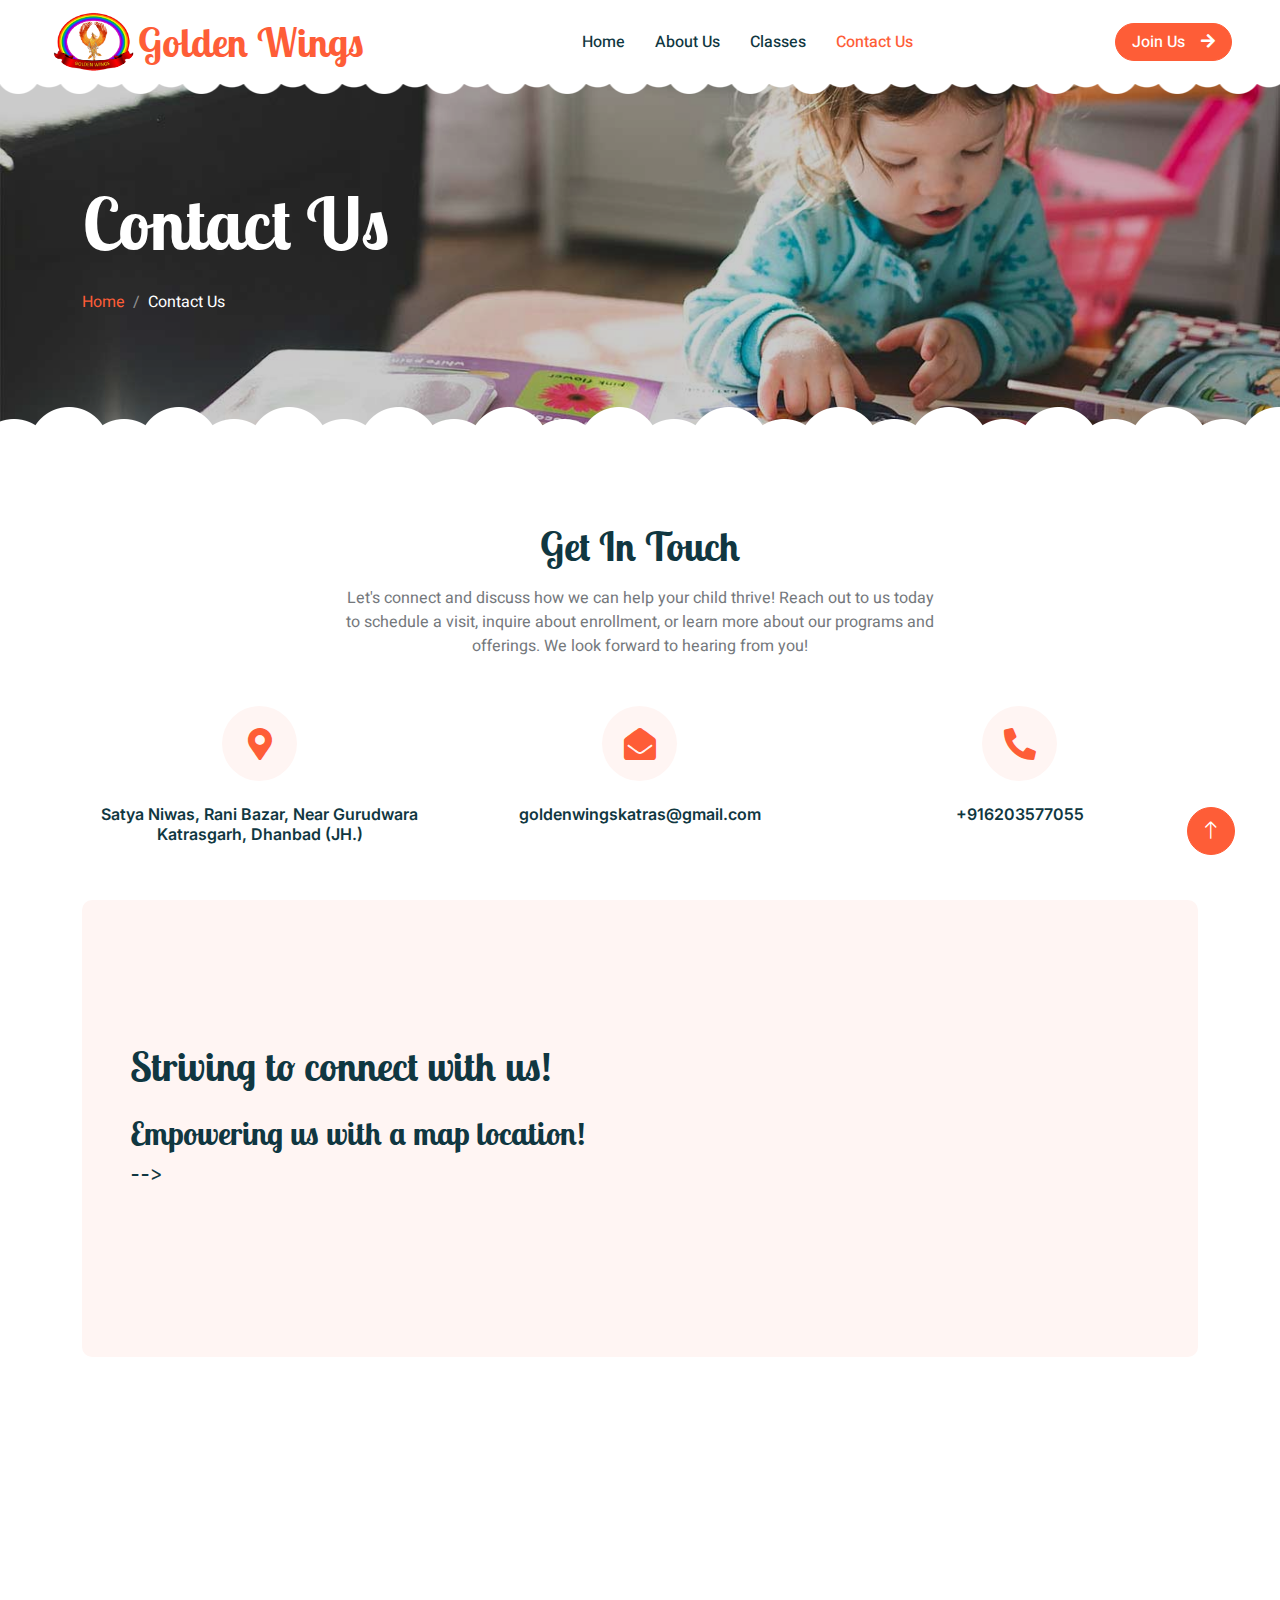
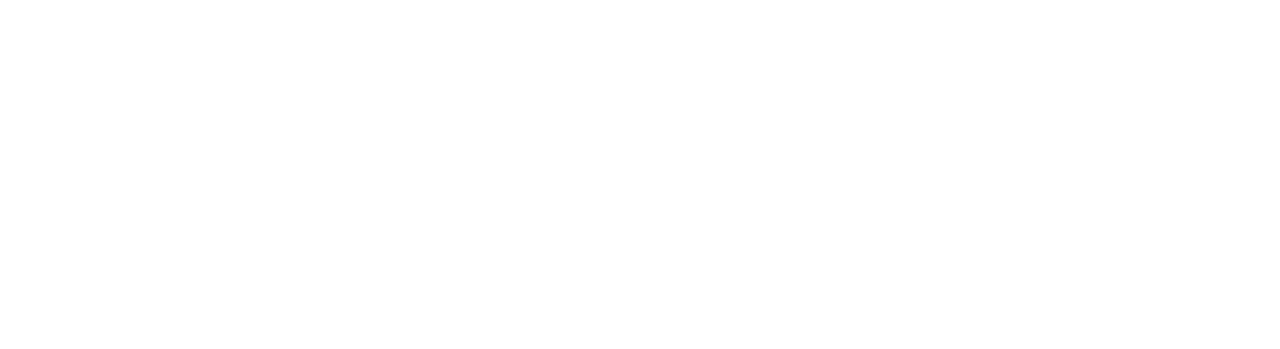
<file: contact.html>
<!DOCTYPE html>
<html lang="en">
  <head>
    <meta charset="utf-8" />
    <title>Golden Wings</title>
    <meta content="width=device-width, initial-scale=1.0" name="viewport" />
    <meta content="" name="keywords" />
    <meta content="" name="description" />

    <!-- Favicon -->
    <link href="img/favicon.ico" rel="icon" />

    <!-- Google Web Fonts -->
    <link rel="preconnect" href="https://fonts.googleapis.com" />
    <link rel="preconnect" href="https://fonts.gstatic.com" crossorigin />
    <link
      href="https://fonts.googleapis.com/css2?family=Heebo:wght@400;500;600&family=Inter:wght@600&family=Lobster+Two:wght@700&display=swap"
      rel="stylesheet"
    />

    <!-- Icon Font Stylesheet -->
    <link
      href="https://cdnjs.cloudflare.com/ajax/libs/font-awesome/5.10.0/css/all.min.css"
      rel="stylesheet"
    />
    <link
      href="https://cdn.jsdelivr.net/npm/bootstrap-icons@1.4.1/font/bootstrap-icons.css"
      rel="stylesheet"
    />

    <!-- Libraries Stylesheet -->
    <link href="lib/animate/animate.min.css" rel="stylesheet" />
    <link href="lib/owlcarousel/assets/owl.carousel.min.css" rel="stylesheet" />

    <!-- Customized Bootstrap Stylesheet -->
    <link href="css/bootstrap.min.css" rel="stylesheet" />

    <!-- Template Stylesheet -->
    <link href="css/style.css" rel="stylesheet" />
  </head>

  <body>
    <div class="container-xxl bg-white p-0">
      <!-- Spinner Start -->
      <div
        id="spinner"
        class="show bg-white position-fixed translate-middle w-100 vh-100 top-50 start-50 d-flex align-items-center justify-content-center"
      >
        <div
          class="spinner-border text-primary"
          style="width: 3rem; height: 3rem"
          role="status"
        >
          <span class="sr-only">Loading...</span>
        </div>
      </div>
      <!-- Spinner End -->

      <!-- Navbar Start -->
      <nav
        class="navbar navbar-expand-lg bg-white navbar-light sticky-top px-4 px-lg-5 py-lg-0"
      >
        <a href="index.html" class="navbar-brand">
          <h1 class="m-0 text-primary">
            <div class="col-sm-6">
              <div class="d-flex align-items-center">
                <img
                  class="rounded-circle flex-shrink-0"
                  src="img/logo.png"
                  alt=""
                  style="width: 90px; height: 60px"
                />Golden Wings
              </div>
            </div>
          </h1>
        </a>
        <button
          type="button"
          class="navbar-toggler"
          data-bs-toggle="collapse"
          data-bs-target="#navbarCollapse"
        >
          <span class="navbar-toggler-icon"></span>
        </button>
        <div class="collapse navbar-collapse" id="navbarCollapse">
          <div class="navbar-nav mx-auto">
            <a href="index.html" class="nav-item nav-link">Home</a>
            <a href="about.html" class="nav-item nav-link">About Us</a>
            <a href="classes.html" class="nav-item nav-link">Classes</a>

            <a href="contact.html" class="nav-item nav-link active"
              >Contact Us</a
            >
          </div>
          <a
            href="contact.html"
            class="btn btn-primary rounded-pill px-3 d-none d-lg-block"
            >Join Us<i class="fa fa-arrow-right ms-3"></i
          ></a>
        </div>
      </nav>
      <!-- Navbar End -->

      <!-- Page Header End -->
      <div class="container-xxl py-5 page-header position-relative mb-5">
        <div class="container py-5">
          <h1 class="display-2 text-white animated slideInDown mb-4">
            Contact Us
          </h1>
          <nav aria-label="breadcrumb animated slideInDown">
            <ol class="breadcrumb">
              <li class="breadcrumb-item"><a href="index.html">Home</a></li>

              <li class="breadcrumb-item text-white active" aria-current="page">
                Contact Us
              </li>
            </ol>
          </nav>
        </div>
      </div>
      <!-- Page Header End -->

      <!-- Contact Start -->
      <div class="container-xxl py-5">
        <div class="container">
          <div
            class="text-center mx-auto mb-5 wow fadeInUp"
            data-wow-delay="0.1s"
            style="max-width: 600px"
          >
            <h1 class="mb-3">Get In Touch</h1>
            <p>
              Let's connect and discuss how we can help your child thrive! Reach
              out to us today to schedule a visit, inquire about enrollment, or
              learn more about our programs and offerings. We look forward to
              hearing from you!
            </p>
          </div>
          <div class="row g-4 mb-5">
            <div
              class="col-md-6 col-lg-4 text-center wow fadeInUp"
              data-wow-delay="0.1s"
            >
              <div
                class="bg-light rounded-circle d-inline-flex align-items-center justify-content-center mb-4"
                style="width: 75px; height: 75px"
              >
                <i class="fa fa-map-marker-alt fa-2x text-primary"></i>
              </div>
              <h6>
                Satya Niwas, Rani Bazar, Near Gurudwara Katrasgarh, Dhanbad
                (JH.)
              </h6>
            </div>
            <div
              class="col-md-6 col-lg-4 text-center wow fadeInUp"
              data-wow-delay="0.3s"
            >
              <div
                class="bg-light rounded-circle d-inline-flex align-items-center justify-content-center mb-4"
                style="width: 75px; height: 75px"
              >
                <i class="fa fa-envelope-open fa-2x text-primary"></i>
              </div>

              <h6>goldenwingskatras@gmail.com</h6>
            </div>
            <div
              class="col-md-6 col-lg-4 text-center wow fadeInUp"
              data-wow-delay="0.5s"
            >
              <div
                class="bg-light rounded-circle d-inline-flex align-items-center justify-content-center mb-4"
                style="width: 75px; height: 75px"
              >
                <i class="fa fa-phone-alt fa-2x text-primary"></i>
              </div>
              <h6>+916203577055</h6>
            </div>
          </div>
          <div class="bg-light rounded">
            <div class="row g-0">
              <div class="col-lg-6 wow fadeIn" data-wow-delay="0.1s">
                <div
                  class="h-100 d-flex flex-column justify-content-center p-5"
                >
                  <h1 class="mb-4">Striving to connect with us!</h1>
                  <h2 class="mb-4">Empowering us with a map location! --></h2>
                  <!--
                  <form >
                    <div class="row g-3">
                      <div class="col-sm-6">
                        <div class="form-floating">
                          <input
                            type="text"
                            class="form-control border-0"
                            id="name"
                            placeholder="Your Name"
                          />
                          <label for="name">Your Name</label>
                        </div>
                      </div>
                      <div class="col-sm-6">
                        <div class="form-floating">
                          <input
                            type="email"
                            class="form-control border-0"
                            id="email"
                            placeholder="Your Email"
                          />
                          <label for="email">Your Email</label>
                        </div>
                      </div>
                      <div class="col-12">
                        <div class="form-floating">
                          <input
                            type="text"
                            class="form-control border-0"
                            id="subject"
                            placeholder="Subject"
                          />
                          <label for="subject">Subject</label>
                        </div>
                      </div>
                      <div class="col-12">
                        <div class="form-floating">
                          <textarea
                            class="form-control border-0"
                            placeholder="Leave a message here"
                            id="message"
                            style="height: 100px"
                          ></textarea>
                          <label for="message">Message</label>
                        </div>
                      </div>
                      <div class="col-12">
                        <button
                          class="btn btn-primary w-100 py-3"
                          type="submit"
                        >
                          Send Message
                        </button>
                      </div>
                    </div>
                  </form>
                  -->
                </div>
              </div>
              <div
                class="col-lg-6 wow fadeIn"
                data-wow-delay="0.5s"
                style="min-height: 400px"
              >
                <div class="position-relative h-100">
                  <iframe
                    src="https://www.google.com/maps/embed?pb=!1m18!1m12!1m3!1d3650.5285243648127!2d86.3001005!3d23.799797899999994!2m3!1f0!2f0!3f0!3m2!1i1024!2i768!4f13.1!3m3!1m2!1s0x39f6a71aaaaaaaab%3A0x1d0266bc52952273!2sBachpan%20Play%20School%2C%20Rani%20Bazar!5e0!3m2!1sen!2sin!4v1710258658591!5m2!1sen!2sin"
                    width="600"
                    height="450"
                    style="border: 0"
                    allowfullscreen=""
                    loading="lazy"
                    referrerpolicy="no-referrer-when-downgrade"
                  ></iframe>
                </div>
              </div>
            </div>
          </div>
        </div>
      </div>
      <!-- Contact End -->

      <!-- Footer Start -->
      <div
        class="container-fluid bg-dark text-white-50 footer pt-5 mt-5 wow fadeIn"
        data-wow-delay="0.1s"
      >
        <div class="container py-5">
          <div class="row g-5">
            <div class="col-lg-3 col-md-6">
              <h3 class="text-white mb-4">Get In Touch</h3>
              <p class="mb-2">
                <i class="fa fa-map-marker-alt me-3"></i>Satya Niwas, Rani
                Bazar, Near Gurudwara Katrasgarh, Dhanbad (JH.)
              </p>
              <p class="mb-2">
                <i class="fa fa-phone-alt me-3"></i>+916203577055
              </p>

              <p class="mb-2">
                <i class="fa fa-envelope me-3"></i>goldenwingskatras@gmail.com
              </p>

              <div class="d-flex pt-2">
                <!--
                <a class="btn btn-outline-light btn-social" href=""
                  ><i class="fab fa-twitter"></i
                ></a>
                -->
                <a
                  class="btn btn-outline-light btn-social"
                  href="https://www.facebook.com/profile.php?id=61557383816482"
                  ><i class="fab fa-facebook-f"></i
                ></a>
                <!--
                <a class="btn btn-outline-light btn-social" href=""
                  ><i class="fab fa-youtube"></i
                ></a>
                -->
                <a
                  class="btn btn-outline-light btn-social"
                  href="https://www.linkedin.com/company/100932569/admin/feed/posts/?feedType=following"
                  ><i class="fab fa-linkedin-in"></i
                ></a>
              </div>
            </div>
            <div class="col-lg-3 col-md-6">
              <h3 class="text-white mb-4">Quick Links</h3>
              <a class="btn btn-link text-white-50" href="">About Us</a>
              <a class="btn btn-link text-white-50" href="">Contact Us</a>
              <a class="btn btn-link text-white-50" href="contact.html"
                >Our Services</a
              >
            </div>
            <div class="col-lg-3 col-md-6">
              <h3 class="text-white mb-4">Photo Gallery</h3>
              <div class="row g-2 pt-2">
                <div class="col-4">
                  <img
                    class="img-fluid rounded bg-light p-1"
                    src="img/classes-1.jpg"
                    alt=""
                  />
                </div>
                <div class="col-4">
                  <img
                    class="img-fluid rounded bg-light p-1"
                    src="img/classes-2.jpg"
                    alt=""
                  />
                </div>
                <div class="col-4">
                  <img
                    class="img-fluid rounded bg-light p-1"
                    src="img/classes-3.jpg"
                    alt=""
                  />
                </div>
                <div class="col-4">
                  <img
                    class="img-fluid rounded bg-light p-1"
                    src="img/classes-4.jpg"
                    alt=""
                  />
                </div>
                <div class="col-4">
                  <img
                    class="img-fluid rounded bg-light p-1"
                    src="img/classes-5.jpg"
                    alt=""
                  />
                </div>
                <div class="col-4">
                  <img
                    class="img-fluid rounded bg-light p-1"
                    src="img/classes-6.jpg"
                    alt=""
                  />
                </div>
              </div>
            </div>
            <!--
            <div class="col-lg-3 col-md-6">
              <h3 class="text-white mb-4">Newsletter</h3>
              <p>Dolor amet sit justo amet elitr clita ipsum elitr est.</p>
              <div class="position-relative mx-auto" style="max-width: 400px">
                <input
                  class="form-control bg-transparent w-100 py-3 ps-4 pe-5"
                  type="text"
                  placeholder="Your email"
                />
                <button
                  type="button"
                  class="btn btn-primary py-2 position-absolute top-0 end-0 mt-2 me-2"
                >
                  SignUp
                </button>
              </div>
            </div>
            -->
          </div>
        </div>
        <div class="container">
          <div class="copyright">
            <div class="row">
              <div class="col-md-6 text-center text-md-start mb-3 mb-md-0">
                &copy; <a class="border-bottom" href="#">Golden Wings</a>, All
                Right Reserved. Designed By
                <a
                  class="border-bottom"
                  href="https://www.linkedin.com/in/ujjwal-kumar-40aab31b3/"
                  >Ujjwal Kumar</a
                >
              </div>
              <!--
              <div class="col-md-6 text-center text-md-end">
                <div class="footer-menu">
                  <a href="">Home</a>
                  <a href="">Cookies</a>
                  <a href="">Help</a>
                  <a href="">FQAs</a>
                </div>
              </div>
              -->
            </div>
          </div>
        </div>
      </div>
      <!-- Footer End -->

      <!-- Back to Top -->
      <a href="#" class="btn btn-lg btn-primary btn-lg-square back-to-top"
        ><i class="bi bi-arrow-up"></i
      ></a>
    </div>

    <!-- JavaScript Libraries -->
    <script src="https://code.jquery.com/jquery-3.4.1.min.js"></script>
    <script src="https://cdn.jsdelivr.net/npm/bootstrap@5.0.0/dist/js/bootstrap.bundle.min.js"></script>
    <script src="lib/wow/wow.min.js"></script>
    <script src="lib/easing/easing.min.js"></script>
    <script src="lib/waypoints/waypoints.min.js"></script>
    <script src="lib/owlcarousel/owl.carousel.min.js"></script>

    <!-- Template Javascript -->
    <script src="js/main.js"></script>
  </body>
</html>
</file>
<file: css/style.css>
/********** Template CSS **********/
:root {
    --primary: #FE5D37;
    --light: #FFF5F3;
    --dark: #103741;
}

.back-to-top {
    position: fixed;
    display: none;
    right: 45px;
    bottom: 45px;
    z-index: 99;
}


/*** Spinner ***/
#spinner {
    opacity: 0;
    visibility: hidden;
    transition: opacity .5s ease-out, visibility 0s linear .5s;
    z-index: 99999;
}

#spinner.show {
    transition: opacity .5s ease-out, visibility 0s linear 0s;
    visibility: visible;
    opacity: 1;
}


/*** Button ***/
.btn {
    font-weight: 500;
    transition: .5s;
}

.btn.btn-primary {
    color: #FFFFFF;
}

.btn-square {
    width: 38px;
    height: 38px;
}

.btn-sm-square {
    width: 32px;
    height: 32px;
}

.btn-lg-square {
    width: 48px;
    height: 48px;
}

.btn-square,
.btn-sm-square,
.btn-lg-square {
    padding: 0;
    display: flex;
    align-items: center;
    justify-content: center;
    font-weight: normal;
    border-radius: 50px;
}


/*** Heading ***/
h1,
h2,
h3,
h4,
.h1,
.h2,
.h3,
.h4,
.display-1,
.display-2,
.display-3,
.display-4,
.display-5,
.display-6 {
    font-family: 'Lobster Two', cursive;
    font-weight: 700;
}

h5,
h6,
.h5,
.h6 {
    font-weight: 600;
}

.font-secondary {
    font-family: 'Lobster Two', cursive;
}


/*** Navbar ***/
.navbar .navbar-nav .nav-link {
    padding: 30px 15px;
    color: var(--dark);
    font-weight: 500;
    outline: none;
}

.navbar .navbar-nav .nav-link:hover,
.navbar .navbar-nav .nav-link.active {
    color: var(--primary);
}

.navbar.sticky-top {
    top: -100px;
    transition: .5s;
}

.navbar .dropdown-toggle::after {
    border: none;
    content: "\f107";
    font-family: "Font Awesome 5 Free";
    font-weight: 900;
    vertical-align: middle;
    margin-left: 5px;
    transition: .5s;
}

.navbar .dropdown-toggle[aria-expanded=true]::after {
    transform: rotate(-180deg);
}

@media (max-width: 991.98px) {
    .navbar .navbar-nav .nav-link  {
        margin-right: 0;
        padding: 10px 0;
    }

    .navbar .navbar-nav {
        margin-top: 15px;
        border-top: 1px solid #EEEEEE;
    }
}

@media (min-width: 992px) {
    .navbar .nav-item .dropdown-menu {
        display: block;
        top: calc(100% - 15px);
        margin-top: 0;
        opacity: 0;
        visibility: hidden;
        transition: .5s;
        
    }

    .navbar .nav-item:hover .dropdown-menu {
        top: 100%;
        visibility: visible;
        transition: .5s;
        opacity: 1;
    }
}


/*** Header ***/
.header-carousel::before,
.header-carousel::after,
.page-header::before,
.page-header::after {
    position: absolute;
    content: "";
    width: 100%;
    height: 10px;
    top: 0;
    left: 0;
    background: url(../img/bg-header-top.png) center center repeat-x;
    z-index: 1;
}

.header-carousel::after,
.page-header::after {
    height: 19px;
    top: auto;
    bottom: 0;
    background: url(../img/bg-header-bottom.png) center center repeat-x;
}

@media (max-width: 768px) {
    .header-carousel .owl-carousel-item {
        position: relative;
        min-height: 500px;
    }
    
    .header-carousel .owl-carousel-item img {
        position: absolute;
        width: 100%;
        height: 100%;
        object-fit: cover;
    }

    .header-carousel .owl-carousel-item p {
        font-size: 16px !important;
        font-weight: 400 !important;
    }

    .header-carousel .owl-carousel-item h1 {
        font-size: 30px;
        font-weight: 600;
    }
}

.header-carousel .owl-nav {
    position: absolute;
    top: 50%;
    right: 8%;
    transform: translateY(-50%);
    display: flex;
    flex-direction: column;
}

.header-carousel .owl-nav .owl-prev,
.header-carousel .owl-nav .owl-next {
    margin: 7px 0;
    width: 45px;
    height: 45px;
    display: flex;
    align-items: center;
    justify-content: center;
    color: #FFFFFF;
    background: transparent;
    border: 1px solid #FFFFFF;
    border-radius: 45px;
    font-size: 22px;
    transition: .5s;
}

.header-carousel .owl-nav .owl-prev:hover,
.header-carousel .owl-nav .owl-next:hover {
    background: var(--primary);
    border-color: var(--primary);
}

.page-header {
    background: linear-gradient(rgba(0, 0, 0, .2), rgba(0, 0, 0, .2)), url(../img/carousel-1.jpg) center center no-repeat;
    background-size: cover;
}

.breadcrumb-item + .breadcrumb-item::before {
    color: rgba(255, 255, 255, .5);
}


/*** Facility ***/
.facility-item .facility-icon {
    position: relative;
    margin: 0 auto;
    width: 100px;
    height: 100px;
    border-radius: 100px;
    display: flex;
    align-items: center;
    justify-content: center;
}

.facility-item .facility-icon::before {
    position: absolute;
    content: "";
    width: 100%;
    height: 100%;
    top: 0;
    left: 0;
    background: rgba(255, 255, 255, .9);
    transition: .5s;
    z-index: 1;
}

.facility-item .facility-icon span {
    position: absolute;
    content: "";
    width: 15px;
    height: 30px;
    top: 0;
    left: 0;
    border-radius: 50%;
}

.facility-item .facility-icon span:last-child {
    left: auto;
    right: 0;
}

.facility-item .facility-icon i {
    position: relative;
    z-index: 2;
}

.facility-item .facility-text {
    position: relative;
    min-height: 250px;
    padding: 30px;
    border-radius: 100%;
    display: flex;
    text-align: center;
    justify-content: center;
    flex-direction: column;
}

.facility-item .facility-text::before {
    position: absolute;
    content: "";
    width: 100%;
    height: 100%;
    top: 0;
    left: 0;
    background: rgba(255, 255, 255, .9);
    transition: .5s;
    z-index: 1;
}

.facility-item .facility-text * {
    position: relative;
    z-index: 2;
}

.facility-item:hover .facility-icon::before,
.facility-item:hover .facility-text::before {
    background: transparent;
}

.facility-item * {
    transition: .5s;
}

.facility-item:hover * {
    color: #FFFFFF !important;
}


/*** About ***/
.about-img img {
    transition: .5s;
}

.about-img img:hover {
    background: var(--primary) !important;
}


/*** Classes ***/
.classes-item {
    transition: .5s;
}

.classes-item:hover {
    margin-top: -10px;
}


/*** Team ***/
.team-item .team-text {
    position: absolute;
    width: 250px;
    height: 250px;
    bottom: 0;
    right: 0;
    display: flex;
    align-items: center;
    justify-content: center;
    flex-direction: column;
    background: #FFFFFF;
    border: 17px solid var(--light);
    border-radius: 250px;
    transition: .5s;
}

.team-item:hover .team-text {
    border-color: var(--primary);
}


/*** Testimonial ***/
.testimonial-carousel {
    padding-left: 1.5rem;
    padding-right: 1.5rem;
}

@media (min-width: 576px) {
    .testimonial-carousel {
        padding-left: 4rem;
        padding-right: 4rem;
    }
}

.testimonial-carousel .testimonial-item .border {
    border: 1px dashed rgba(0, 185, 142, .3) !important;
}

.testimonial-carousel .owl-nav {
    position: absolute;
    width: 100%;
    height: 45px;
    top: 50%;
    left: 0;
    transform: translateY(-50%);
    display: flex;
    justify-content: space-between;
    z-index: 1;
}

.testimonial-carousel .owl-nav .owl-prev,
.testimonial-carousel .owl-nav .owl-next {
    position: relative;
    width: 45px;
    height: 45px;
    display: flex;
    align-items: center;
    justify-content: center;
    color: #FFFFFF;
    background: var(--primary);
    border-radius: 45px;
    font-size: 20px;
    transition: .5s;
}

.testimonial-carousel .owl-nav .owl-prev:hover,
.testimonial-carousel .owl-nav .owl-next:hover {
    background: var(--dark);
}


/*** Footer ***/
.footer .btn.btn-social {
    margin-right: 5px;
    width: 45px;
    height: 45px;
    display: flex;
    align-items: center;
    justify-content: center;
    color: #FFFFFF;
    border: 1px solid rgba(255,255,255,0.5);
    border-radius: 45px;
    transition: .3s;
}

.footer .btn.btn-social:hover {
    border-color: var(--primary);
    background: var(--primary);
}

.footer .btn.btn-link {
    display: block;
    margin-bottom: 5px;
    padding: 0;
    text-align: left;
    font-size: 16px;
    font-weight: normal;
    text-transform: capitalize;
    transition: .3s;
}

.footer .btn.btn-link::before {
    position: relative;
    content: "\f105";
    font-family: "Font Awesome 5 Free";
    font-weight: 900;
    margin-right: 10px;
}

.footer .btn.btn-link:hover {
    color: var(--primary) !important;
    letter-spacing: 1px;
    box-shadow: none;
}

.footer .form-control {
    border-color: rgba(255,255,255,0.5);
}

.footer .copyright {
    padding: 25px 0;
    font-size: 15px;
    border-top: 1px solid rgba(256, 256, 256, .1);
}

.footer .copyright a {
    color: #FFFFFF;
}

.footer .footer-menu a {
    margin-right: 15px;
    padding-right: 15px;
    border-right: 1px solid rgba(255, 255, 255, .1);
}

.footer .copyright a:hover,
.footer .footer-menu a:hover {
    color: var(--primary) !important;
}

.footer .footer-menu a:last-child {
    margin-right: 0;
    padding-right: 0;
    border-right: none;
}
.new{
    text-decoration: dashed;
    height: 0px;
    width: 0%;
}
</file>
